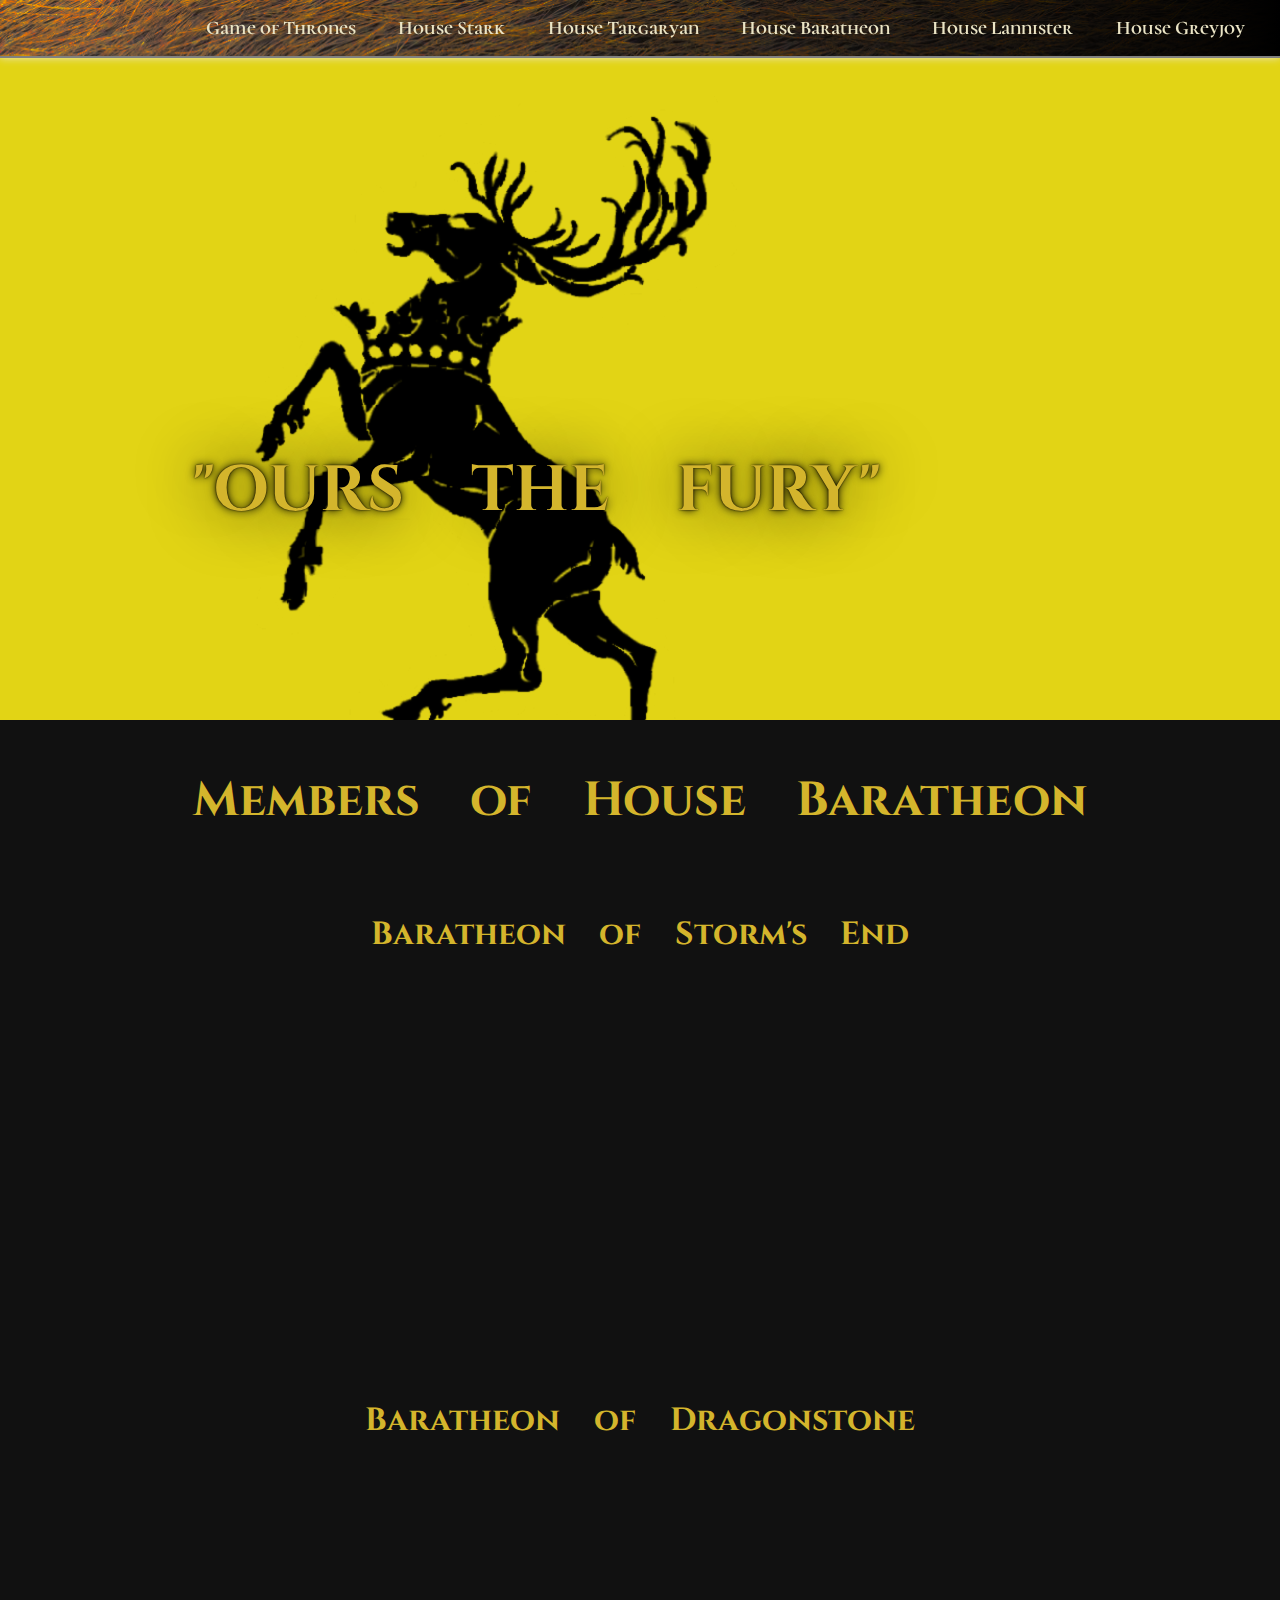
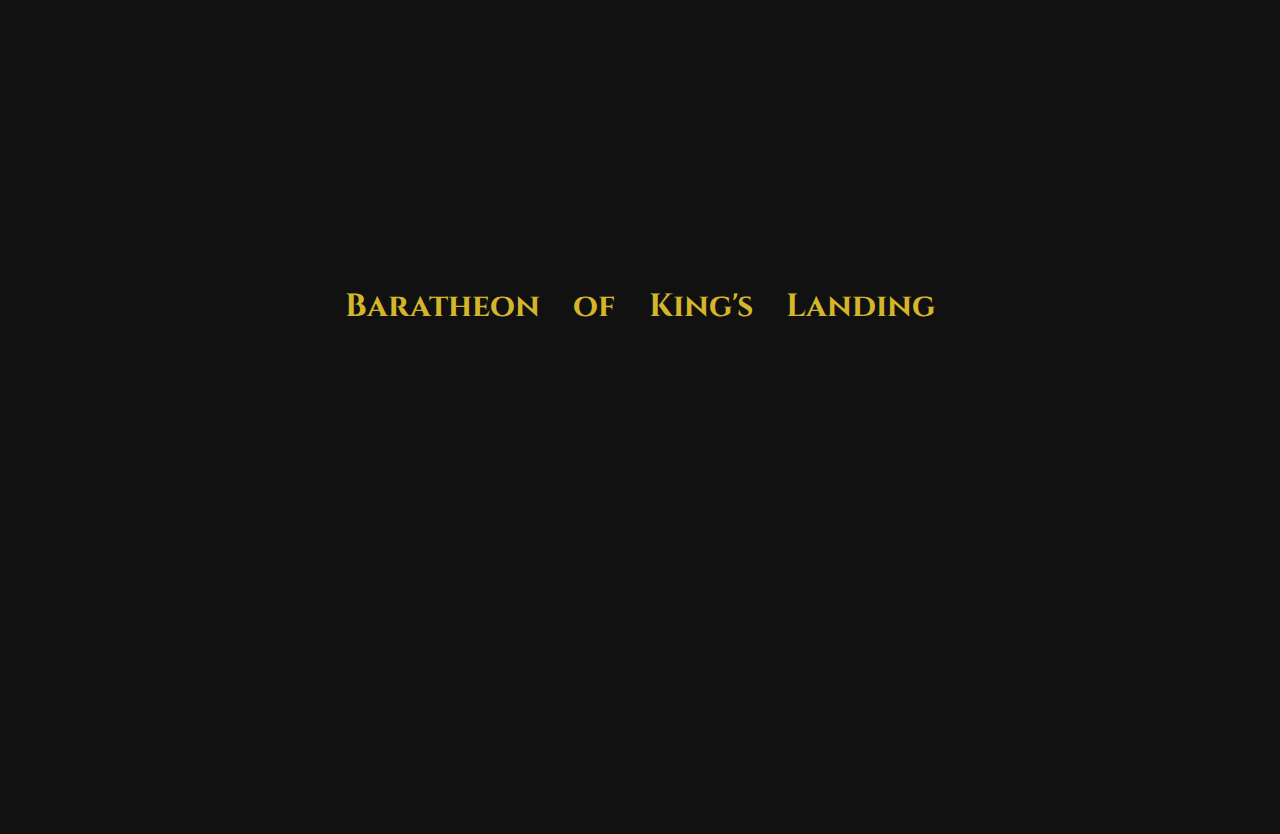
<file: Baratheon.html>
<!DOCTYPE html>
<html lang="en">

<head>
    <meta charset="UTF-8" />
    <meta name="viewport" content="width=device-width, initial-scale=1.0" />
    <meta http-equiv="X-UA-Compatible" content="ie=edge" />
    <link rel="stylesheet" href="css/baratheon style/baratheonstyle.css" />
    <link href="https://unpkg.com/aos@2.3.1/dist/aos.css" rel="stylesheet" />
    <link rel="stylesheet" href="css/main.css" />
    <link rel="shortcut icon" href="images/throne_favicon.png" type="image/x-icon" />

    <title>Game of Thrones - Baratheon</title>
</head>

<body>
    <!-- Aos animation script -->
    <script src="https://unpkg.com/aos@2.3.1/dist/aos.js"></script>
    <script src="aos.js"></script>
    <header class="headerBaratheon base-header">
        <nav>
            <ul>
                <li><a href="index.html">Game of Thrones</a></li>
                <li><a href="Stark.html">House Stark</a></li>
                <li><a href="Targaryan.html">House Targaryan</a></li>
                <li><a href="Baratheon.html">House Baratheon</a></li>
                <li><a href="Lannister.html">House Lannister</a></li>
                <li><a href="Greyjoy.html"> House Greyjoy</a></li>
            </ul>
        </nav>
        <!-- <embed name="Baratheon" src="/music/game_of_thrones_house_baratheon_theme_mp3_1997.mp3" loop="true" hidden="true" autostart="true">    -->
    </header>
    <main class="baratheon">
        <h1 class="h1baratheon">"OURS THE FURY"</h1>
    </main>
    <section class="baratheonfamily">
        <h2 class="h2baratheon">Members of House Baratheon</h2>
        <!-- /// Family Cards /// -->
        <h3 class="h3baratheon">Baratheon of Storm's End</h3>
        <!-- first row -->
        <div class="tree">
            <!-- Robert Baratheon -->
            <div class="card" data-aos="fade-up">
                <div class="cardcontainer">
                    <img src="images/people/baratheon/RenlyBaratheonSeason2Promo1.jpg" alt="Renly-Baratheon.jpg"
                        class="cardimg deadcard" />
                    <h4 class="h4card">Renly Baratheon</h4>
                </div>
            </div>

            <!-- Gendry Baratheon-->
            <div class="card" data-aos="fade-up">
                <div class="cardcontainer">
                    <img src="images/people/baratheon/S8_Gendry_Profil.jpg" alt="Gendry-Baratheon.jpg"
                        class="cardimg" />
                    <h4 class="h4card">Gendry Baratheon</h4>
                </div>
            </div>
        </div>
        <!-- second row -->
        <h3 class="h3baratheon">Baratheon of Dragonstone</h3>
        <div class="tree">
            <!-- Card Stannis -->
            <div class="card" data-aos="fade-up">
                <div class="cardcontainer">
                    <img src="images/people/baratheon/220px-Stannis_Baratheon-Stephen_Dillane.jpg"
                        alt="Stannis-Baratheon.jpg" class="cardimg deadcard" />
                    <h4 class="h4card">Stannis Baratheon</h4>
                </div>
            </div>

            <!-- Card Stannis wife -->
            <div class="card" data-aos="fade-up">
                <div class="cardcontainer">
                    <img src="images/people/baratheon/SelyseS05E05.png" alt="Selyse-Baratheon.jpg"
                        class="cardimg deadcard" />
                    <h4 class="h4card">Selyse Baratheon</h4>
                </div>
            </div>

            <!-- Card Sherin -->
            <div class="card" data-aos="fade-up">
                <div class="cardcontainer">
                    <img src="images/people/baratheon/ProfilSharin1.jpg" alt="Viserionjpg" class="cardimg deadcard" />
                    <h4 class="h4card">Sherin Baratheon</h4>
                </div>
            </div>
        </div>

        <!-- third row -->
        <h3 class="h3baratheon">Baratheon of King's Landing</h3>
        <div class="tree">
            <!-- Card Robert -->
            <div class="card" data-aos="fade-up">
                <div class="cardcontainer">
                    <img src="images/people/baratheon/220px-Robert_Baratheon-Mark_Addy.jpg" alt="Robert-Baratheon.jpg"
                        class="cardimg deadcard" />
                    <h4 class="h4card">Robert Baratheon</h4>
                </div>
            </div>

            <!-- Card Joffrey -->
            <div class="card" data-aos="fade-up">
                <div class="cardcontainer">
                    <img src="images/people/baratheon/220px-Joffrey_Baratheon-Jack_Gleeson.jpg"
                        alt="Joffrey-Baratheon.jpg" class="cardimg deadcard" />
                    <h4 class="h4card">Joffrey Baratheon</h4>
                </div>
            </div>

            <!-- Card Tommen -->
            <div class="card" data-aos="fade-up">
                <div class="cardcontainer">
                    <img src="images/people/baratheon/220px-Tommen_Baratheon-Dean-Charles_Chapman.jpg"
                        alt="Tommen-Baratheon.jpg" class="cardimg deadcard" />
                    <h4 class="h4card">Tommen Baratheon</h4>
                </div>
            </div>

            <!-- Card Myrcella -->
            <div class="card" data-aos="fade-up">
                <div class="cardcontainer">
                    <img src="images/people/baratheon/ProfilMyrcella2.jpg" alt="Myrcella-Baratheon.jpg"
                        class="cardimg deadcard" />
                    <h4 class="h4card">Myrcella Baratheon</h4>
                </div>
            </div>
        </div>
    </section>
</body>
<audio controls autoplay loop hidden>
    <source src="/music/game_of_thrones_house_baratheon_theme_mp3_1997.mp3">
</audio>
</html>
</file>
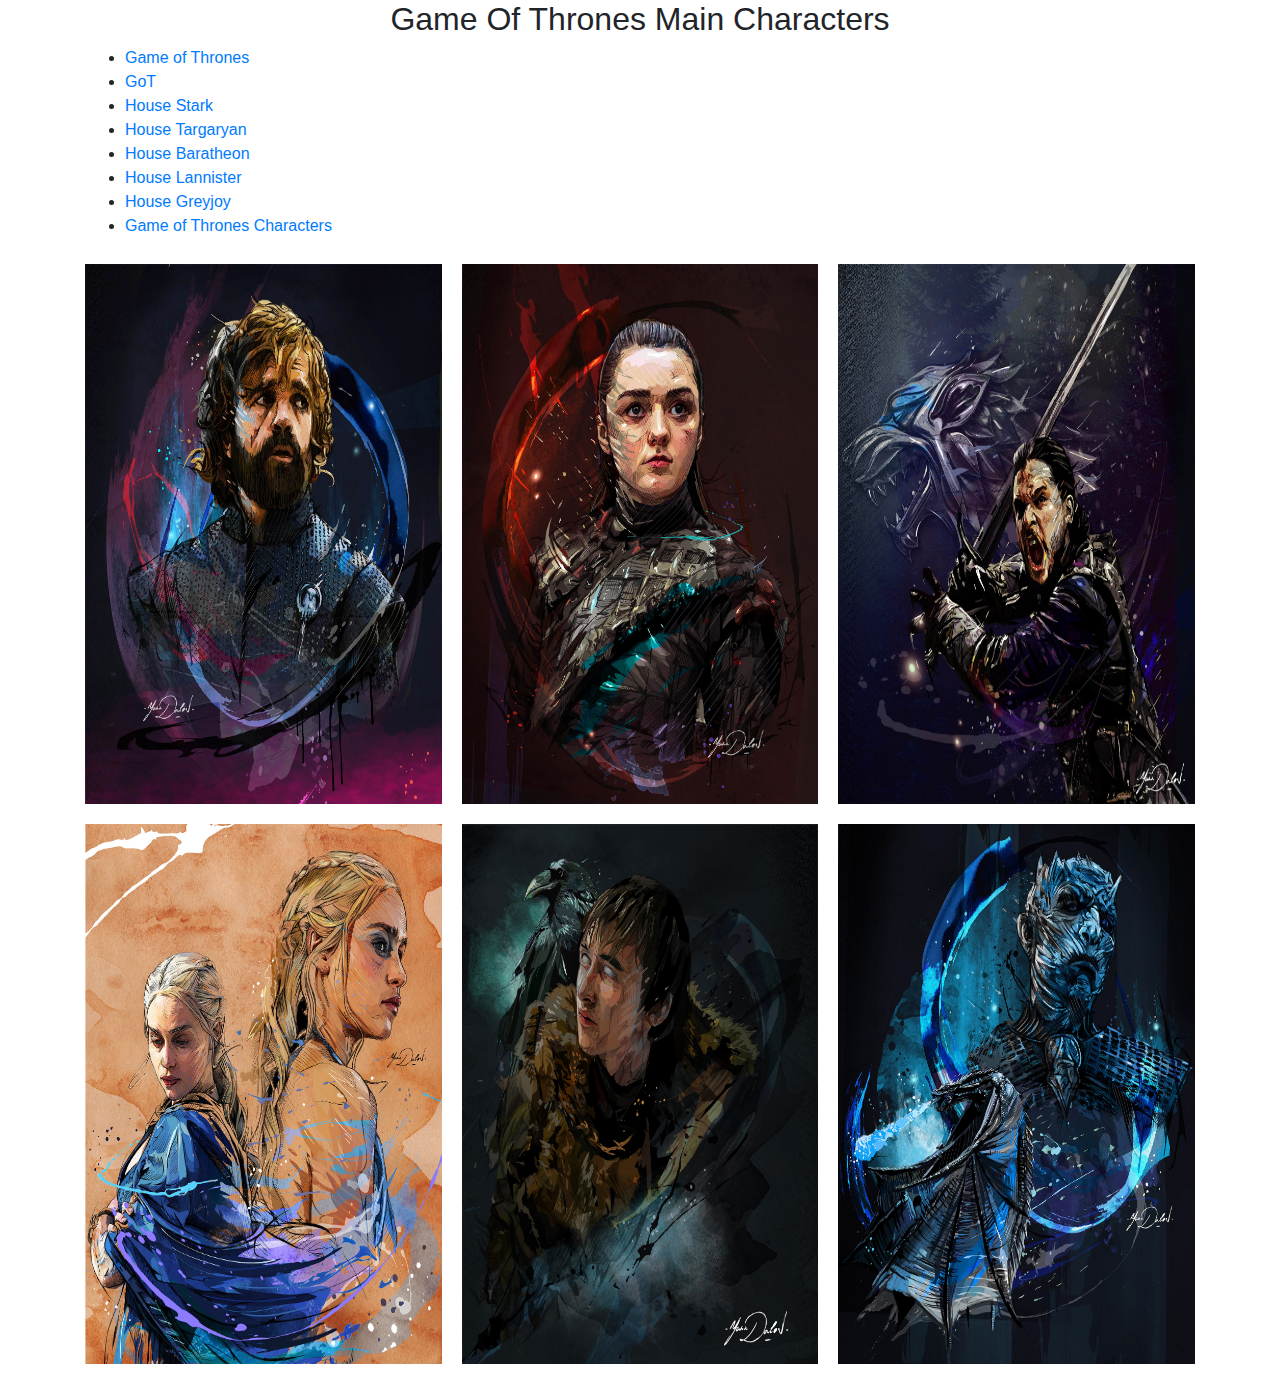
<file: characters.html>
<!DOCTYPE html>
<html>
  <head>
    <meta
      name="viewport"
      content="width=device-width, initial-scale=1, shrink-to-fit=no"
    />
    <title>GOT Characters</title>
    <meta http-equiv="Content-Type" content="text/html; charset=UTF-8" />
    <link
      rel="shortcut icon"
      href="images/throne_favicon.png"
      type="image/x-icon"
    />
    <link
      rel="stylesheet"
      href="https://maxcdn.bootstrapcdn.com/bootstrap/4.0.0/css/bootstrap.min.css"
      integrity="sha384-Gn5384xqQ1aoWXA+058RXPxPg6fy4IWvTNh0E263XmFcJlSAwiGgFAW/dAiS6JXm"
      crossorigin="anonymous"
    />
    <link rel="stylesheet" type="text/css" href="css/character style/character.css" />
    <link rel="stylesheet" href="css/character style/direction-reveal.css" />
  </head>
  <body>
    <div class="container demo">
      <h2 style="text-align: center;">Game Of Thrones Main Characters</h2>
      <nav>
        <ul>
          <li><a href="index.html">Game of Thrones</a></li>
          <li><a href="GoT/main.html">GoT</a></li>
          <li><a href="Stark.html">House Stark</a></li>
          <li><a href="Targaryan.html">House Targaryan</a></li>
          <li><a href="Baratheon.html">House Baratheon</a></li>
          <li><a href="Lannister.html">House Lannister</a></li>
          <li><a href="Greyjoy.html"> House Greyjoy</a></li>
          <li><a href="characters.html">Game of Thrones Characters</a></li>
        </ul>
      </nav>

      <div
        class="direction-reveal direction-reveal--3-grid-flexbox direction-reveal--demo-swing"
      >
        <a href="#" class="direction-reveal__card">
          <img
            src="images/people/lannister/character-1.jpg"
            alt="Image"
            class="img-fluid img-correction"
          />

          <div class="direction-reveal__overlay direction-reveal__anim--in">
            <h3 class="direction-reveal__title">Tyrion Lannister</h3>
            “Never forget what you are. The rest of the world will not. Wear it
            like armor, and it can never be used to hurt you.”
          </div>
        </a>

        <a href="#" class="direction-reveal__card">
          <img
            src="images/people/stark/character-2.jpg"
            alt="Image"
            class="img-fluid img-correction"
          />

          <div class="direction-reveal__overlay direction-reveal__anim--in">
            <h3 class="direction-reveal__title">Arya Stark</h3>
            “Nothing isn’t better or worse than anything. Nothing is just
            nothing.”
          </div>
        </a>

        <a href="#" class="direction-reveal__card">
          <img
            src="images/people/targaryan/character-3.jpg"
            alt="Image"
            class="img-fluid img-correction"
          />

          <div class="direction-reveal__overlay direction-reveal__anim--in">
            <h3 class="direction-reveal__title">Jon Snow</h3>
            "We look up at the same stars and see such different things."
          </div>
        </a>

        <a href="#" class="direction-reveal__card">
          <img
            src="images/people/targaryan/character-4.jpg"
            alt="Image"
            class="img-fluid img-correction"
          />

          <div class="direction-reveal__overlay direction-reveal__anim--in">
            <h3 class="direction-reveal__title">Daenerys Targaryen</h3>
            “I am no ordinary woman. My dreams come true.”
          </div>
        </a>

        <a href="#" class="direction-reveal__card">
          <img
            src="images/people/stark/character-5.jpg"
            alt="Image"
            class="img-fluid img-correction"
          />

          <div class="direction-reveal__overlay direction-reveal__anim--in">
            <h3 class="direction-reveal__title">Bran Stark</h3>
            “How do you know there is an afterwards?”
          </div>
        </a>

        <a href="#" class="direction-reveal__card">
          <img
            src="images/people/character-6.jpg"
            alt="Image"
            class="img-fluid img-correction"
          />

          <div class="direction-reveal__overlay direction-reveal__anim--in">
            <h3 class="direction-reveal__title">Night King</h3>
            <i>Doesn't usually speaks</i>
          </div>
        </a>
      </div>
    </div>
    <script src="css/js/bundle.js"></script>
  </body>
</html>
</file>
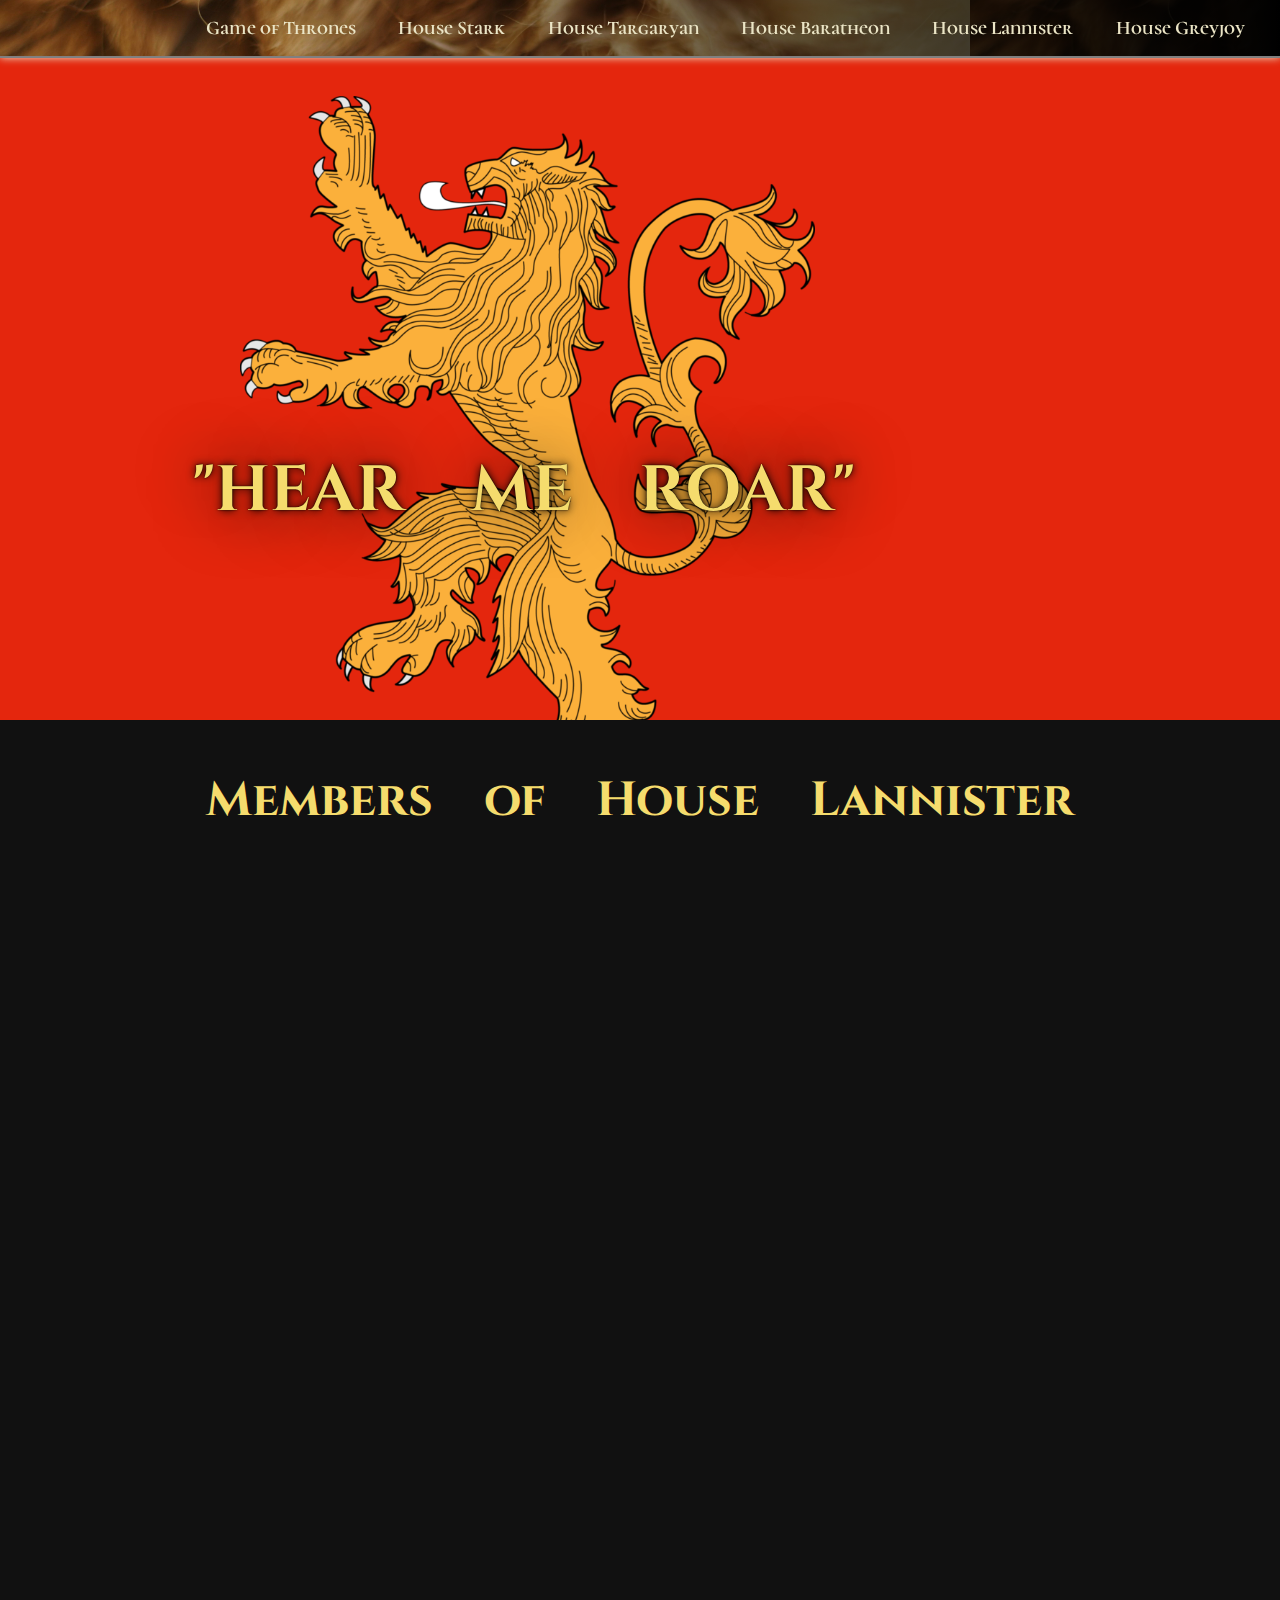
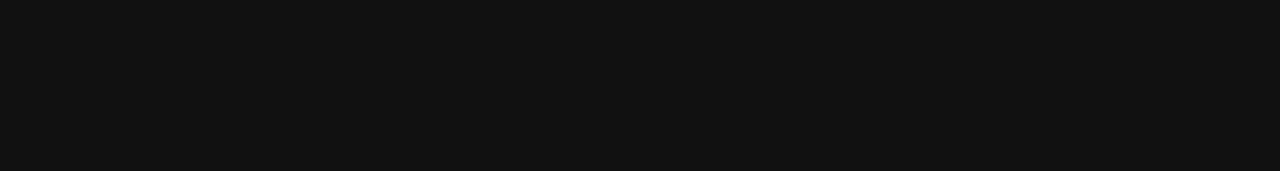
<file: Lannister.html>
<!DOCTYPE html>
<html lang="en">

<head>
    <meta charset="UTF-8" />
    <meta name="viewport" content="width=device-width, initial-scale=1.0" />
    <meta http-equiv="X-UA-Compatible" content="ie=edge" />
    <link rel="stylesheet" href="css/lannister style/lannisterstyle.css" />
    <link href="https://unpkg.com/aos@2.3.1/dist/aos.css" rel="stylesheet" />
    <link rel="stylesheet" href="css/main.css" />
    <link rel="shortcut icon" href="images/throne_favicon.png" type="image/x-icon" />

    <title>Game of Thrones - Lannister</title>
</head>

<body>
    <!-- Aos animation script -->
    <script src="https://unpkg.com/aos@2.3.1/dist/aos.js"></script>
    <script src="aos.js"></script>
    <header class="headerLannister base-header">
        <nav>
            <ul>
                <li><a href="index.html">Game of Thrones</a></li>
                <li><a href="Stark.html">House Stark</a></li>
                <li><a href="Targaryan.html">House Targaryan</a></li>
                <li><a href="Baratheon.html">House Baratheon</a></li>
                <li><a href="Lannister.html">House Lannister</a></li>
                <li><a href="Greyjoy.html"> House Greyjoy</a></li>
            </ul>
        </nav>
        <!-- <embed name="Lannister" src="/music/game_of_throns_the_rains_of_castamere_lannister_song_extended_mp3_1769.mp3" loop="true" hidden="true" autostart="true"> -->
    </header>
    <main class="lannister">
        <h1 class="h1lannister">"HEAR ME ROAR"</h1>
    </main>
    <section class="lannisterfamily">
        <h2 class="h2lannister">Members of House Lannister</h2>
        <!-- /// Family Cards /// -->
        <!-- first row -->
        <div class="tree">
            <!-- Tywin Lannister -->
            <div class="card" data-aos="fade-up">
                <div class="cardcontainer">
                    <img src="images/people/lannister/220px-Tywin_Lannister-Charles_Dance.jpg" alt="Tywin-Lannister.jpg"
                        class="cardimg deadcard" />
                    <h4 class="h4card">Tywin Lannister</h4>
                </div>
            </div>
        </div>
        <!-- second row -->
        <div class="tree">
            <!-- Card Cersei -->
            <div class="card" data-aos="fade-up">
                <div class="cardcontainer">
                    <img src="images/people/lannister/220px-Cersei_Lannister-Lena_Headey.jpg" alt="Cersei-Lannister.jpg"
                        class="cardimg deadcard" />
                    <h4 class="h4card">Cersei Lannister</h4>
                </div>
            </div>
            <!-- Card Jaime -->
            <div class="card" data-aos="fade-up">
                <div class="cardcontainer">
                    <img src="images/people/lannister/220px-Jaime_Lannister-Nikolaj_Coster-Waldau.jpg"
                        alt="Jaime-Lannister.jpg" class="cardimg deadcard" />
                    <h4 class="h4card">Jaime Lannister</h4>
                </div>
            </div>

            <!-- Card Tyrion -->
            <div class="card" data-aos="fade-up">
                <div class="cardcontainer">
                    <img src="images/people/lannister/Tyrion_S8_EP2INFOBOX.octet-stream.jpg" alt="Tyrion-Lannister.jpg"
                        class="cardimg" />
                    <h4 class="h4card">Tyrion Lannister</h4>
                </div>
            </div>
        </div>
    </section>
</body>
<audio controls autoplay loop hidden>
    <source src="/music/game_of_throns_the_rains_of_castamere_lannister_song_extended_mp3_1769.mp3">
</audio>

</html>
</file>
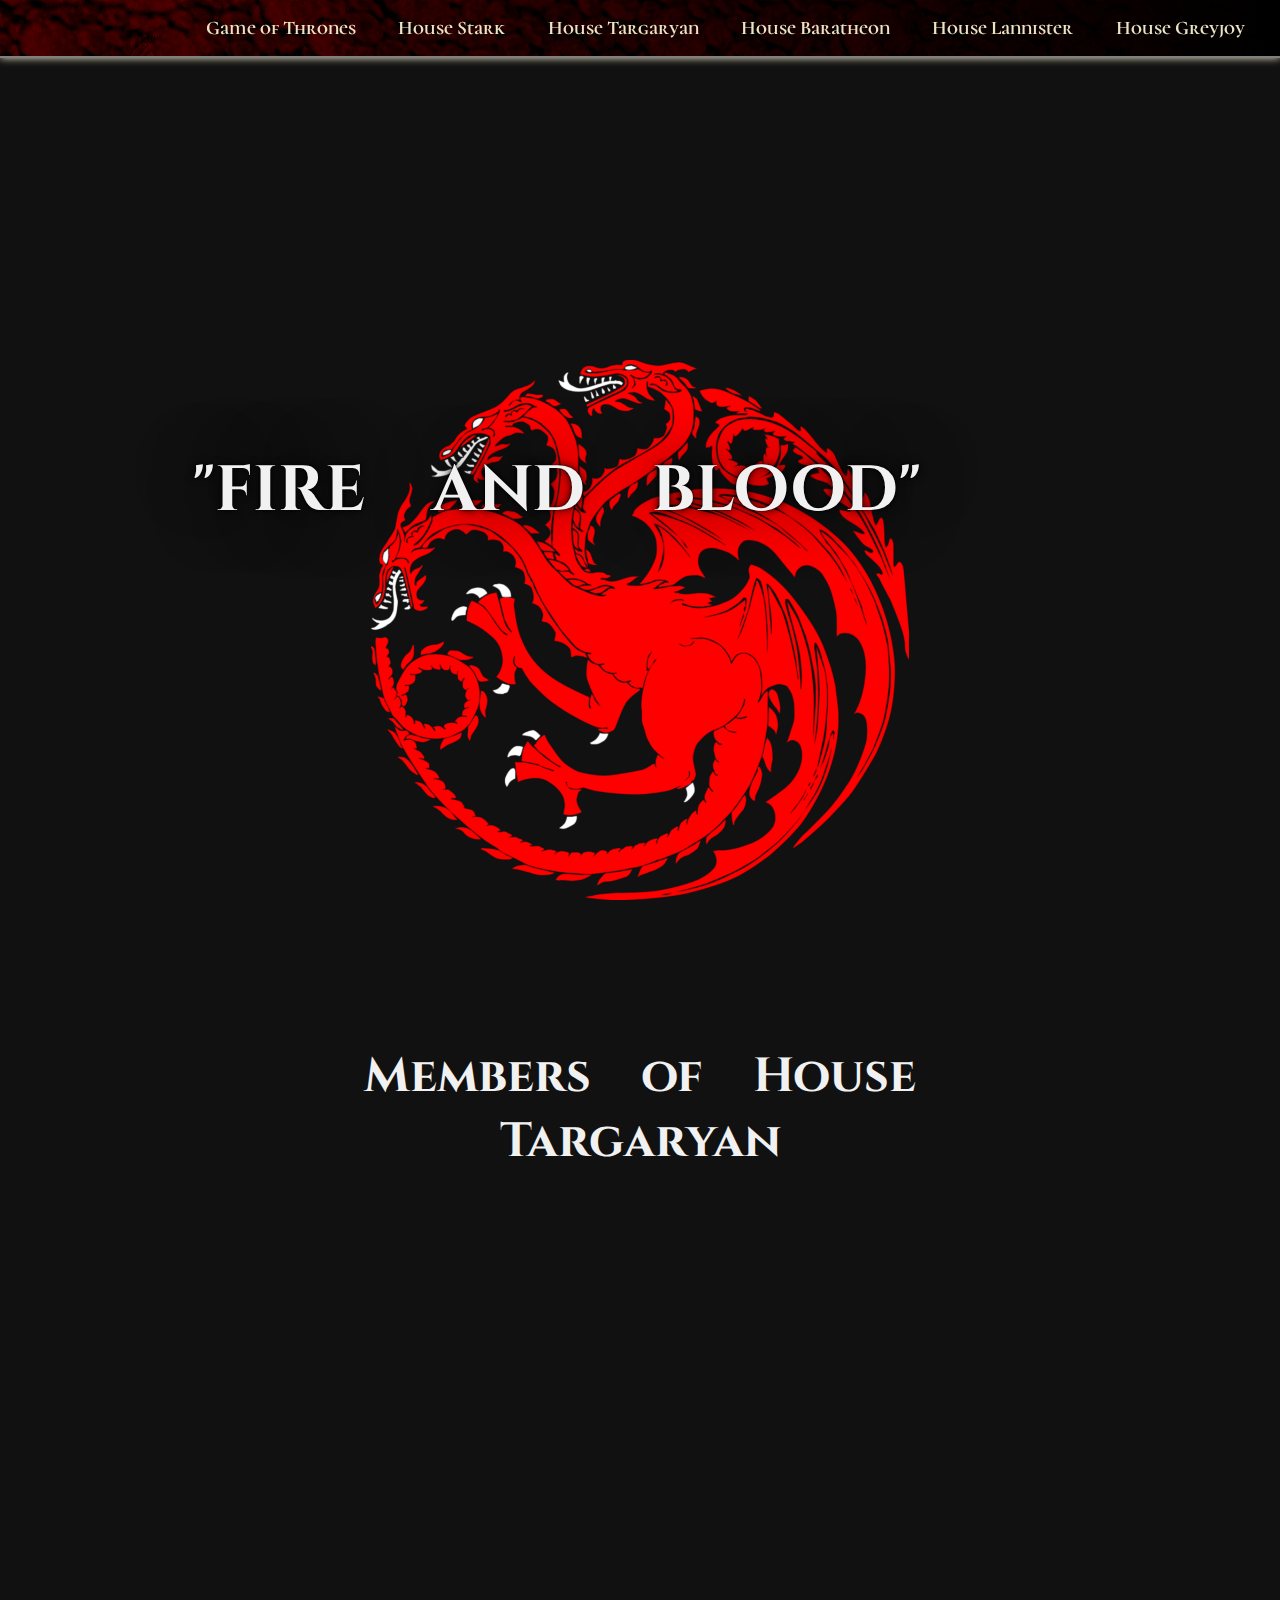
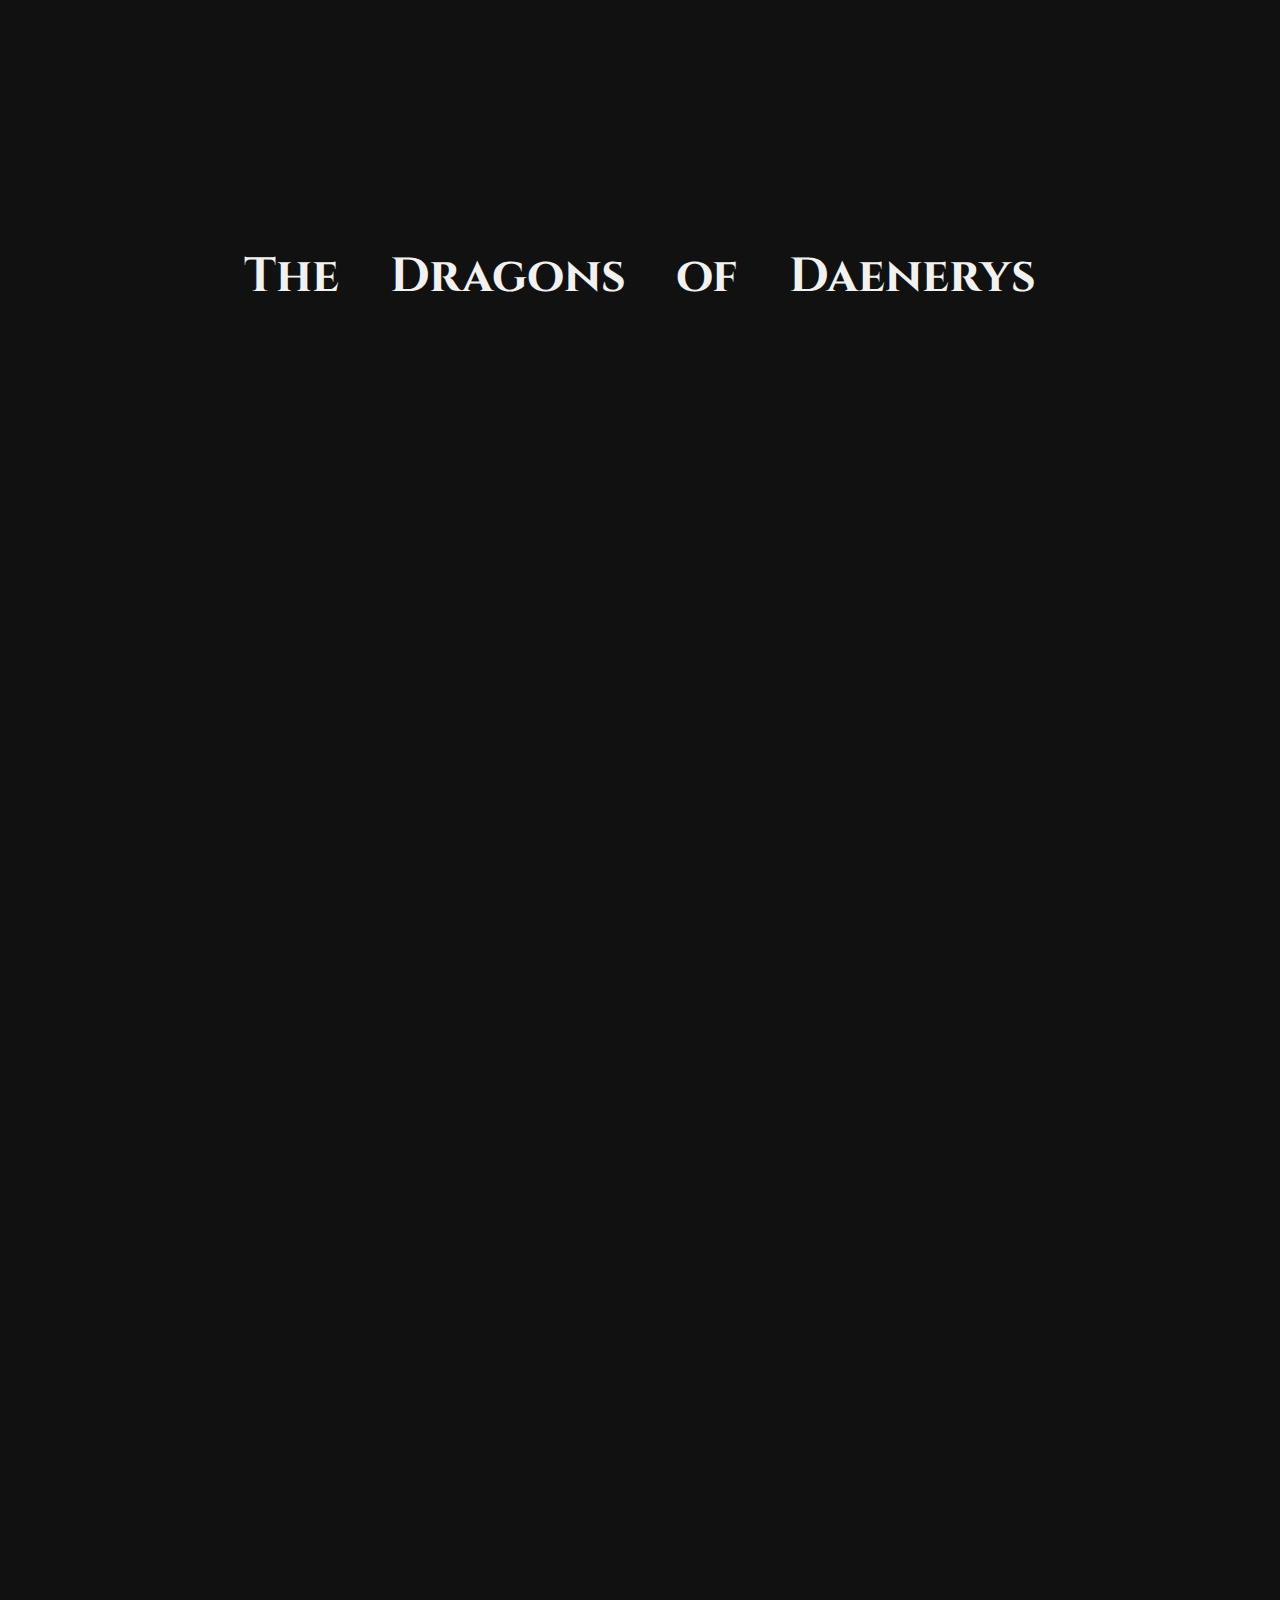
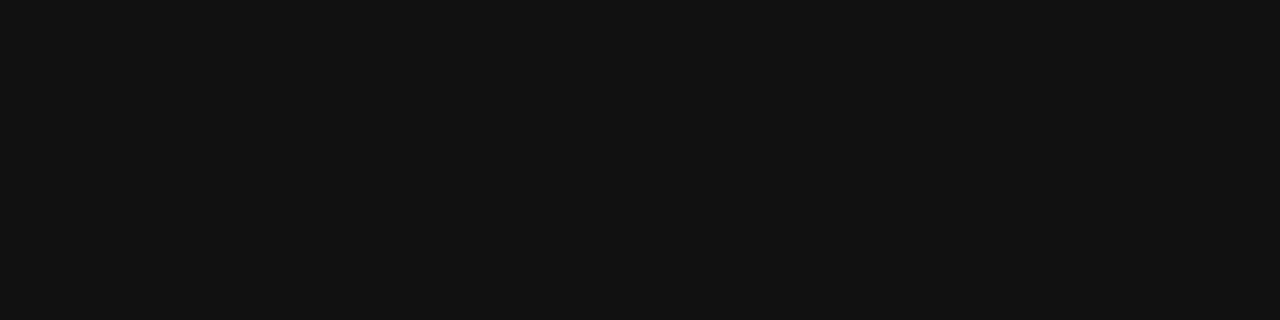
<file: Targaryan.html>
<!DOCTYPE html>
<html lang="en">
  <head>
    <meta charset="UTF-8" />
    <meta name="viewport" content="width=device-width, initial-scale=1.0" />
    <meta http-equiv="X-UA-Compatible" content="ie=edge" />
    <link rel="stylesheet" href="css/targaryan style/targaryanstyle.css" />
    <link href="https://unpkg.com/aos@2.3.1/dist/aos.css" rel="stylesheet" />
    <link rel="stylesheet" href="css/main.css" />
    <link
      rel="shortcut icon"
      href="images/throne_favicon.png"
      type="image/x-icon"
    />

    <title>Game of Thrones - Targaryan</title>
  </head>
  <body>
    <header class="headerTargaryan base-header">
      <nav>
        <ul>
          <li><a href="index.html">Game of Thrones</a></li>
          <li><a href="Stark.html">House Stark</a></li>
          <li><a href="Targaryan.html">House Targaryan</a></li>
          <li><a href="Baratheon.html">House Baratheon</a></li>
          <li><a href="Lannister.html">House Lannister</a></li>
          <li><a href="Greyjoy.html"> House Greyjoy</a></li>
        </ul>
      </nav>
      <!-- <embed name="Targaryen" src="/music/game_of_thrones_house_targaryen_theme_mp3_2096.mp3" loop="true" hidden="true" autostart="true"> -->
    </header>
    <main class="targaryan">
      <h1 class="h1targaryan">"FIRE AND BLOOD"</h1>
    </main>
    <section class="targaryanfamily">
      <h2 class="h2targaryan">Members of House Targaryan</h2>
      <!-- /// Family Cards /// -->

      <!-- first row -->
      <div class="tree">
        <!-- Viserys Targaryan -->
        <div class="card" data-aos="fade-up">
          <div class="cardcontainer">
            <img
              src="images/people/targaryan/220px-Viserys_Targaryen-Harry_Lloyd.jpg"
              alt="Viserys-Targaryan.jpg"
              class="cardimg deadcard"
            />
            <h4 class="h4card">Viserys Targaryan</h4>
          </div>
        </div>

        <!-- Daenerys Targaryan-->
        <div class="cards" data-aos="fade-up">
          <div class="cardcontainer">
            <img
              src="images/people/targaryan/S8_Daenerys_Profil.jpg"
              alt="Daenerys-Targaryan.jpg"
              class="cardimg deadcard"
            />
            <h4 class="h4card">Daenerys Targaryan</h4>
          </div>
        </div>

        <!-- Aegon Targaryan/Jon Snow-->
        <div class="card" data-aos="fade-up">
          <div class="cardcontainer">
            <img
              src="images/people/targaryan/JonSnowSeason8HB.jpg"
              alt="Aegon-Targaryen.jpg"
              class="cardimg"
            />
            <h4 class="h4card">
              <span title="Aegon Targaryen">Jon Snow(Aegon Targaryen)</span>
            </h4>
          </div>
        </div>
      </div>

      <!-- second row -->
      <h2 class="h2targaryan">The Dragons of Daenerys</h2>
      <div class="tree">
        <!-- Card Drogon -->
        <div class="card" data-aos="fade-up">
          <div class="cardcontainer">
            <img
              src="images/people/targaryan/drogon.jpg"
              alt="Drogon.jpg"
              class="cardimg"
            />
            <h4 class="h4card">Drogon</h4>
          </div>
        </div>

        <!-- Card Rhaegal -->
        <div class="card" data-aos="fade-up">
          <div class="cardcontainer">
            <img
              src="images/people/targaryan/rhaegal.jpeg"
              alt="Rhaegal.jpg"
              class="cardimg deadcard"
            />
            <h4 class="h4card">Rhaegal</h4>
          </div>
        </div>

        <!-- Card Viserion -->
        <div class="card" data-aos="fade-up">
          <div class="cardcontainer">
            <img
              src="images/people/targaryan/Viseron_dragon_finale.jpg"
              alt="Viserionjpg"
              class="cardimg deadcard"
            />
            <h4 class="h4card">Viserion</h4>
          </div>
        </div>
      </div>
    </section>
  </body>
  <audio controls autoplay loop hidden>
    <source src="/music/game_of_thrones_house_targaryen_theme_mp3_2096.mp3">
</audio>
  <!-- Aos animation script -->
  <script src="https://unpkg.com/aos@2.3.1/dist/aos.js"></script>
  <script src="aos.js"></script>
</html>
</file>
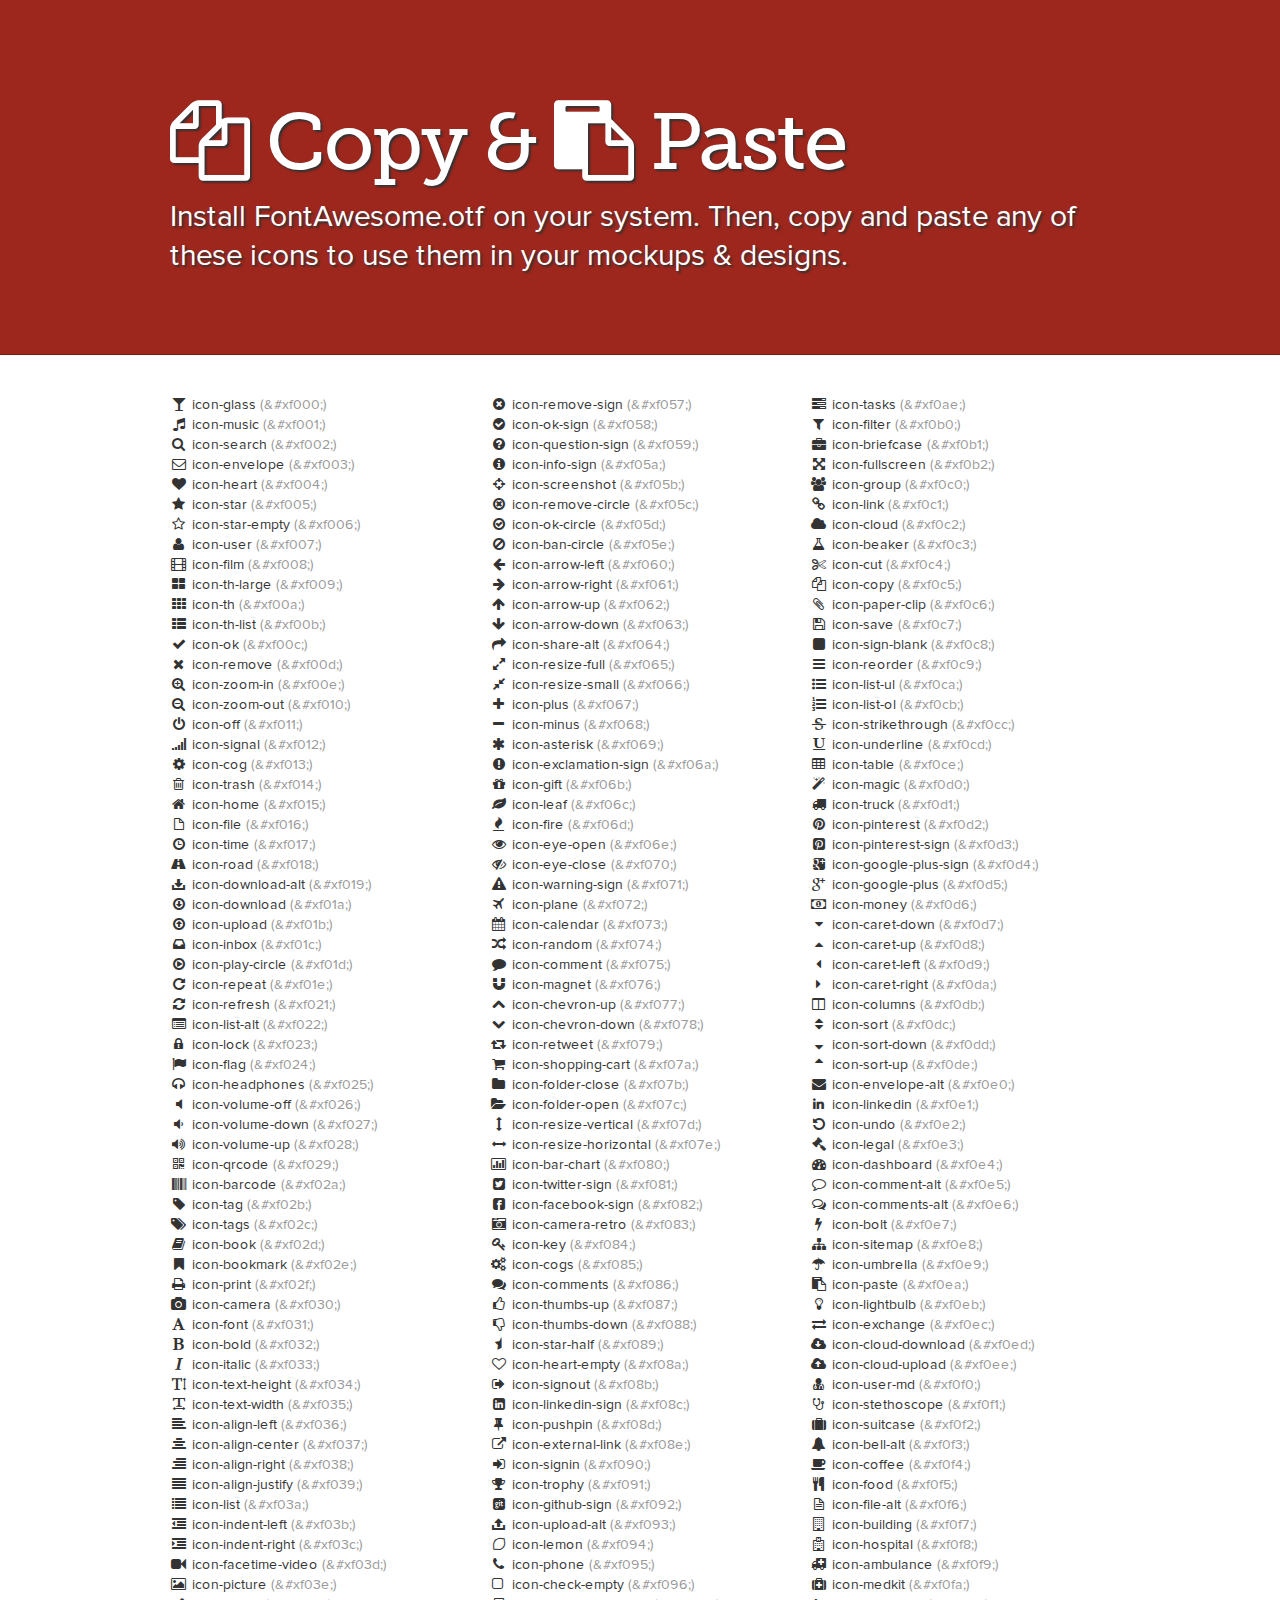
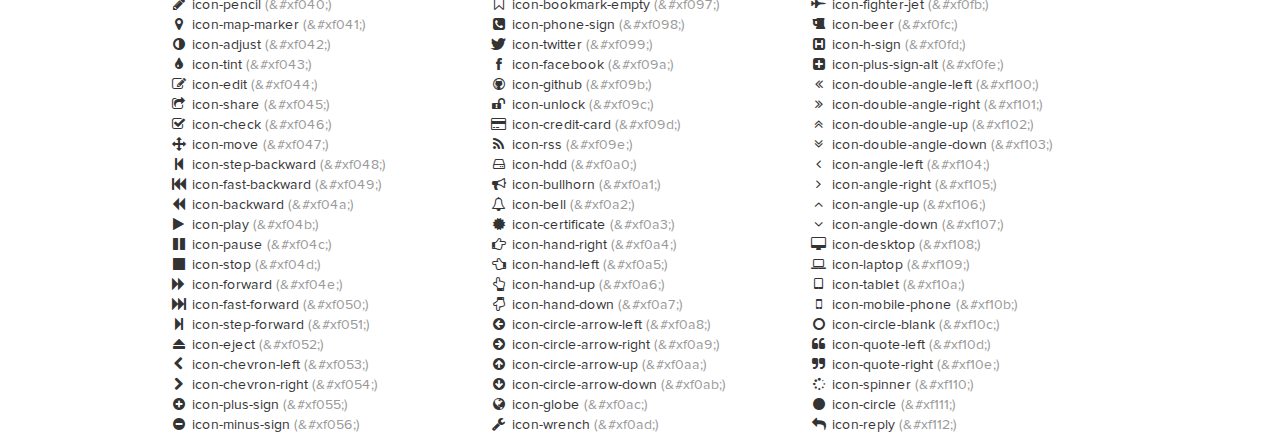
<file: GoT/assets/fonts/docs/design.html>
<!DOCTYPE html>
<!--[if lt IE 7 ]><html class="ie ie6" lang="en"> <![endif]-->
<!--[if IE 7 ]><html class="ie ie7" lang="en"> <![endif]-->
<!--[if IE 8 ]><html class="ie ie8" lang="en"> <![endif]-->
<!--[if (gte IE 9)|!(IE)]><!--><html lang="en"> <!--<![endif]-->
<head>
  <!-- Basic Page Needs
 ================================================== -->
  <meta charset="utf-8" />
  <title>Font Awesome Copy & Paste</title>
  <meta name="description" content="">
  <meta name="author" content="">
  <!--<meta name="viewport" content="width=device-width; initial-scale=1; maximum-scale=1">-->

  <!--[if lt IE 9]>
  <script src="http://html5shim.googlecode.com/svn/trunk/html5.js"></script>
  <![endif]-->

  <!-- CSS
 ================================================== -->

  <link rel="stylesheet" href="assets/css/site.css">
  <link rel="stylesheet" href="assets/css/prettify.css">
  <link rel="stylesheet" href="assets/css/font-awesome.min.css">
  <!--[if IE 7]>
  <link rel="stylesheet" href="assets/css/font-awesome-ie7.min.css">
  <![endif]-->
  <!-- Le fav and touch icons -->
  <link rel="shortcut icon" href="assets/ico/favicon.ico">

  <script type="text/javascript">
    var _gaq = _gaq || [];
    _gaq.push(['_setAccount', 'UA-30136587-1']);
    _gaq.push(['_trackPageview']);

    (function() {
      var ga = document.createElement('script'); ga.type = 'text/javascript'; ga.async = true;
      ga.src = ('https:' == document.location.protocol ? 'https://ssl' : 'http://www') + '.google-analytics.com/ga.js';
      var s = document.getElementsByTagName('script')[0]; s.parentNode.insertBefore(ga, s);
    })();
  </script>
</head>
<body>

<div class="jumbotron">
  <div class="container">

    <h1><i class="icon-copy"></i> Copy & <i class="icon-paste"></i> Paste</h1>
    <p>
      Install FontAwesome.otf on your system.
      Then, copy and paste any of these icons to use them in your mockups & designs.
    </p>

  </div>
</div>


<div class="container">
  <section>
    <div class="row">
      <div class="span4">
        <ul class="unstyled">
          <li><i class="icon-">&#xf000;</i> icon-glass <span class="muted">(&amp;#xf000;)</span></li>
          <li><i class="icon-">&#xf001;</i> icon-music <span class="muted">(&amp;#xf001;)</span></li>
          <li><i class="icon-">&#xf002;</i> icon-search <span class="muted">(&amp;#xf002;)</span></li>
          <li><i class="icon-">&#xf003;</i> icon-envelope <span class="muted">(&amp;#xf003;)</span></li>
          <li><i class="icon-">&#xf004;</i> icon-heart <span class="muted">(&amp;#xf004;)</span></li>
          <li><i class="icon-">&#xf005;</i> icon-star <span class="muted">(&amp;#xf005;)</span></li>
          <li><i class="icon-">&#xf006;</i> icon-star-empty <span class="muted">(&amp;#xf006;)</span></li>
          <li><i class="icon-">&#xf007;</i> icon-user <span class="muted">(&amp;#xf007;)</span></li>
          <li><i class="icon-">&#xf008;</i> icon-film <span class="muted">(&amp;#xf008;)</span></li>
          <li><i class="icon-">&#xf009;</i> icon-th-large <span class="muted">(&amp;#xf009;)</span></li>
          <li><i class="icon-">&#xf00a;</i> icon-th <span class="muted">(&amp;#xf00a;)</span></li>
          <li><i class="icon-">&#xf00b;</i> icon-th-list <span class="muted">(&amp;#xf00b;)</span></li>
          <li><i class="icon-">&#xf00c;</i> icon-ok <span class="muted">(&amp;#xf00c;)</span></li>
          <li><i class="icon-">&#xf00d;</i> icon-remove <span class="muted">(&amp;#xf00d;)</span></li>
          <li><i class="icon-">&#xf00e;</i> icon-zoom-in <span class="muted">(&amp;#xf00e;)</span></li>
          <li><i class="icon-">&#xf010;</i> icon-zoom-out <span class="muted">(&amp;#xf010;)</span></li>
          <li><i class="icon-">&#xf011;</i> icon-off <span class="muted">(&amp;#xf011;)</span></li>
          <li><i class="icon-">&#xf012;</i> icon-signal <span class="muted">(&amp;#xf012;)</span></li>
          <li><i class="icon-">&#xf013;</i> icon-cog <span class="muted">(&amp;#xf013;)</span></li>
          <li><i class="icon-">&#xf014;</i> icon-trash <span class="muted">(&amp;#xf014;)</span></li>
          <li><i class="icon-">&#xf015;</i> icon-home <span class="muted">(&amp;#xf015;)</span></li>
          <li><i class="icon-">&#xf016;</i> icon-file <span class="muted">(&amp;#xf016;)</span></li>
          <li><i class="icon-">&#xf017;</i> icon-time <span class="muted">(&amp;#xf017;)</span></li>
          <li><i class="icon-">&#xf018;</i> icon-road <span class="muted">(&amp;#xf018;)</span></li>
          <li><i class="icon-">&#xf019;</i> icon-download-alt <span class="muted">(&amp;#xf019;)</span></li>
          <li><i class="icon-">&#xf01a;</i> icon-download <span class="muted">(&amp;#xf01a;)</span></li>
          <li><i class="icon-">&#xf01b;</i> icon-upload <span class="muted">(&amp;#xf01b;)</span></li>
          <li><i class="icon-">&#xf01c;</i> icon-inbox <span class="muted">(&amp;#xf01c;)</span></li>
          <li><i class="icon-">&#xf01d;</i> icon-play-circle <span class="muted">(&amp;#xf01d;)</span></li>
          <li><i class="icon-">&#xf01e;</i> icon-repeat <span class="muted">(&amp;#xf01e;)</span></li>
          <li><i class="icon-">&#xf021;</i> icon-refresh <span class="muted">(&amp;#xf021;)</span></li>
          <li><i class="icon-">&#xf022;</i> icon-list-alt <span class="muted">(&amp;#xf022;)</span></li>
          <li><i class="icon-">&#xf023;</i> icon-lock <span class="muted">(&amp;#xf023;)</span></li>
          <li><i class="icon-">&#xf024;</i> icon-flag <span class="muted">(&amp;#xf024;)</span></li>
          <li><i class="icon-">&#xf025;</i> icon-headphones <span class="muted">(&amp;#xf025;)</span></li>
          <li><i class="icon-">&#xf026;</i> icon-volume-off <span class="muted">(&amp;#xf026;)</span></li>
          <li><i class="icon-">&#xf027;</i> icon-volume-down <span class="muted">(&amp;#xf027;)</span></li>
          <li><i class="icon-">&#xf028;</i> icon-volume-up <span class="muted">(&amp;#xf028;)</span></li>
          <li><i class="icon-">&#xf029;</i> icon-qrcode <span class="muted">(&amp;#xf029;)</span></li>
          <li><i class="icon-">&#xf02a;</i> icon-barcode <span class="muted">(&amp;#xf02a;)</span></li>
          <li><i class="icon-">&#xf02b;</i> icon-tag <span class="muted">(&amp;#xf02b;)</span></li>
          <li><i class="icon-">&#xf02c;</i> icon-tags <span class="muted">(&amp;#xf02c;)</span></li>
          <li><i class="icon-">&#xf02d;</i> icon-book <span class="muted">(&amp;#xf02d;)</span></li>
          <li><i class="icon-">&#xf02e;</i> icon-bookmark <span class="muted">(&amp;#xf02e;)</span></li>
          <li><i class="icon-">&#xf02f;</i> icon-print <span class="muted">(&amp;#xf02f;)</span></li>
          <li><i class="icon-">&#xf030;</i> icon-camera <span class="muted">(&amp;#xf030;)</span></li>
          <li><i class="icon-">&#xf031;</i> icon-font <span class="muted">(&amp;#xf031;)</span></li>
          <li><i class="icon-">&#xf032;</i> icon-bold <span class="muted">(&amp;#xf032;)</span></li>
          <li><i class="icon-">&#xf033;</i> icon-italic <span class="muted">(&amp;#xf033;)</span></li>
          <li><i class="icon-">&#xf034;</i> icon-text-height <span class="muted">(&amp;#xf034;)</span></li>
          <li><i class="icon-">&#xf035;</i> icon-text-width <span class="muted">(&amp;#xf035;)</span></li>
          <li><i class="icon-">&#xf036;</i> icon-align-left <span class="muted">(&amp;#xf036;)</span></li>
          <li><i class="icon-">&#xf037;</i> icon-align-center <span class="muted">(&amp;#xf037;)</span></li>
          <li><i class="icon-">&#xf038;</i> icon-align-right <span class="muted">(&amp;#xf038;)</span></li>
          <li><i class="icon-">&#xf039;</i> icon-align-justify <span class="muted">(&amp;#xf039;)</span></li>
          <li><i class="icon-">&#xf03a;</i> icon-list <span class="muted">(&amp;#xf03a;)</span></li>
          <li><i class="icon-">&#xf03b;</i> icon-indent-left <span class="muted">(&amp;#xf03b;)</span></li>
          <li><i class="icon-">&#xf03c;</i> icon-indent-right <span class="muted">(&amp;#xf03c;)</span></li>
          <li><i class="icon-">&#xf03d;</i> icon-facetime-video <span class="muted">(&amp;#xf03d;)</span></li>
          <li><i class="icon-">&#xf03e;</i> icon-picture <span class="muted">(&amp;#xf03e;)</span></li>
          <li><i class="icon-">&#xf040;</i> icon-pencil <span class="muted">(&amp;#xf040;)</span></li>
          <li><i class="icon-">&#xf041;</i> icon-map-marker <span class="muted">(&amp;#xf041;)</span></li>
          <li><i class="icon-">&#xf042;</i> icon-adjust <span class="muted">(&amp;#xf042;)</span></li>
          <li><i class="icon-">&#xf043;</i> icon-tint <span class="muted">(&amp;#xf043;)</span></li>
          <li><i class="icon-">&#xf044;</i> icon-edit <span class="muted">(&amp;#xf044;)</span></li>
          <li><i class="icon-">&#xf045;</i> icon-share <span class="muted">(&amp;#xf045;)</span></li>
          <li><i class="icon-">&#xf046;</i> icon-check <span class="muted">(&amp;#xf046;)</span></li>
          <li><i class="icon-">&#xf047;</i> icon-move <span class="muted">(&amp;#xf047;)</span></li>
          <li><i class="icon-">&#xf048;</i> icon-step-backward <span class="muted">(&amp;#xf048;)</span></li>
          <li><i class="icon-">&#xf049;</i> icon-fast-backward <span class="muted">(&amp;#xf049;)</span></li>
          <li><i class="icon-">&#xf04a;</i> icon-backward <span class="muted">(&amp;#xf04a;)</span></li>
          <li><i class="icon-">&#xf04b;</i> icon-play <span class="muted">(&amp;#xf04b;)</span></li>
          <li><i class="icon-">&#xf04c;</i> icon-pause <span class="muted">(&amp;#xf04c;)</span></li>
          <li><i class="icon-">&#xf04d;</i> icon-stop <span class="muted">(&amp;#xf04d;)</span></li>
          <li><i class="icon-">&#xf04e;</i> icon-forward <span class="muted">(&amp;#xf04e;)</span></li>
          <li><i class="icon-">&#xf050;</i> icon-fast-forward <span class="muted">(&amp;#xf050;)</span></li>
          <li><i class="icon-">&#xf051;</i> icon-step-forward <span class="muted">(&amp;#xf051;)</span></li>
          <li><i class="icon-">&#xf052;</i> icon-eject <span class="muted">(&amp;#xf052;)</span></li>
          <li><i class="icon-">&#xf053;</i> icon-chevron-left <span class="muted">(&amp;#xf053;)</span></li>
          <li><i class="icon-">&#xf054;</i> icon-chevron-right <span class="muted">(&amp;#xf054;)</span></li>
          <li><i class="icon-">&#xf055;</i> icon-plus-sign <span class="muted">(&amp;#xf055;)</span></li>
          <li><i class="icon-">&#xf056;</i> icon-minus-sign <span class="muted">(&amp;#xf056;)</span></li>
        </ul>
      </div>
      <div class="span4">
        <ul class="unstyled">
          <li><i class="icon-">&#xf057;</i> icon-remove-sign <span class="muted">(&amp;#xf057;)</span></li>
          <li><i class="icon-">&#xf058;</i> icon-ok-sign <span class="muted">(&amp;#xf058;)</span></li>
          <li><i class="icon-">&#xf059;</i> icon-question-sign <span class="muted">(&amp;#xf059;)</span></li>
          <li><i class="icon-">&#xf05a;</i> icon-info-sign <span class="muted">(&amp;#xf05a;)</span></li>
          <li><i class="icon-">&#xf05b;</i> icon-screenshot <span class="muted">(&amp;#xf05b;)</span></li>
          <li><i class="icon-">&#xf05c;</i> icon-remove-circle <span class="muted">(&amp;#xf05c;)</span></li>
          <li><i class="icon-">&#xf05d;</i> icon-ok-circle <span class="muted">(&amp;#xf05d;)</span></li>
          <li><i class="icon-">&#xf05e;</i> icon-ban-circle <span class="muted">(&amp;#xf05e;)</span></li>
          <li><i class="icon-">&#xf060;</i> icon-arrow-left <span class="muted">(&amp;#xf060;)</span></li>
          <li><i class="icon-">&#xf061;</i> icon-arrow-right <span class="muted">(&amp;#xf061;)</span></li>
          <li><i class="icon-">&#xf062;</i> icon-arrow-up <span class="muted">(&amp;#xf062;)</span></li>
          <li><i class="icon-">&#xf063;</i> icon-arrow-down <span class="muted">(&amp;#xf063;)</span></li>
          <li><i class="icon-">&#xf064;</i> icon-share-alt <span class="muted">(&amp;#xf064;)</span></li>
          <li><i class="icon-">&#xf065;</i> icon-resize-full <span class="muted">(&amp;#xf065;)</span></li>
          <li><i class="icon-">&#xf066;</i> icon-resize-small <span class="muted">(&amp;#xf066;)</span></li>
          <li><i class="icon-">&#xf067;</i> icon-plus <span class="muted">(&amp;#xf067;)</span></li>
          <li><i class="icon-">&#xf068;</i> icon-minus <span class="muted">(&amp;#xf068;)</span></li>
          <li><i class="icon-">&#xf069;</i> icon-asterisk <span class="muted">(&amp;#xf069;)</span></li>
          <li><i class="icon-">&#xf06a;</i> icon-exclamation-sign <span class="muted">(&amp;#xf06a;)</span></li>
          <li><i class="icon-">&#xf06b;</i> icon-gift <span class="muted">(&amp;#xf06b;)</span></li>
          <li><i class="icon-">&#xf06c;</i> icon-leaf <span class="muted">(&amp;#xf06c;)</span></li>
          <li><i class="icon-">&#xf06d;</i> icon-fire <span class="muted">(&amp;#xf06d;)</span></li>
          <li><i class="icon-">&#xf06e;</i> icon-eye-open <span class="muted">(&amp;#xf06e;)</span></li>
          <li><i class="icon-">&#xf070;</i> icon-eye-close <span class="muted">(&amp;#xf070;)</span></li>
          <li><i class="icon-">&#xf071;</i> icon-warning-sign <span class="muted">(&amp;#xf071;)</span></li>
          <li><i class="icon-">&#xf072;</i> icon-plane <span class="muted">(&amp;#xf072;)</span></li>
          <li><i class="icon-">&#xf073;</i> icon-calendar <span class="muted">(&amp;#xf073;)</span></li>
          <li><i class="icon-">&#xf074;</i> icon-random <span class="muted">(&amp;#xf074;)</span></li>
          <li><i class="icon-">&#xf075;</i> icon-comment <span class="muted">(&amp;#xf075;)</span></li>
          <li><i class="icon-">&#xf076;</i> icon-magnet <span class="muted">(&amp;#xf076;)</span></li>
          <li><i class="icon-">&#xf077;</i> icon-chevron-up <span class="muted">(&amp;#xf077;)</span></li>
          <li><i class="icon-">&#xf078;</i> icon-chevron-down <span class="muted">(&amp;#xf078;)</span></li>
          <li><i class="icon-">&#xf079;</i> icon-retweet <span class="muted">(&amp;#xf079;)</span></li>
          <li><i class="icon-">&#xf07a;</i> icon-shopping-cart <span class="muted">(&amp;#xf07a;)</span></li>
          <li><i class="icon-">&#xf07b;</i> icon-folder-close <span class="muted">(&amp;#xf07b;)</span></li>
          <li><i class="icon-">&#xf07c;</i> icon-folder-open <span class="muted">(&amp;#xf07c;)</span></li>
          <li><i class="icon-">&#xf07d;</i> icon-resize-vertical <span class="muted">(&amp;#xf07d;)</span></li>
          <li><i class="icon-">&#xf07e;</i> icon-resize-horizontal <span class="muted">(&amp;#xf07e;)</span></li>
          <li><i class="icon-">&#xf080;</i> icon-bar-chart <span class="muted">(&amp;#xf080;)</span></li>
          <li><i class="icon-">&#xf081;</i> icon-twitter-sign <span class="muted">(&amp;#xf081;)</span></li>
          <li><i class="icon-">&#xf082;</i> icon-facebook-sign <span class="muted">(&amp;#xf082;)</span></li>
          <li><i class="icon-">&#xf083;</i> icon-camera-retro <span class="muted">(&amp;#xf083;)</span></li>
          <li><i class="icon-">&#xf084;</i> icon-key <span class="muted">(&amp;#xf084;)</span></li>
          <li><i class="icon-">&#xf085;</i> icon-cogs <span class="muted">(&amp;#xf085;)</span></li>
          <li><i class="icon-">&#xf086;</i> icon-comments <span class="muted">(&amp;#xf086;)</span></li>
          <li><i class="icon-">&#xf087;</i> icon-thumbs-up <span class="muted">(&amp;#xf087;)</span></li>
          <li><i class="icon-">&#xf088;</i> icon-thumbs-down <span class="muted">(&amp;#xf088;)</span></li>
          <li><i class="icon-">&#xf089;</i> icon-star-half <span class="muted">(&amp;#xf089;)</span></li>
          <li><i class="icon-">&#xf08a;</i> icon-heart-empty <span class="muted">(&amp;#xf08a;)</span></li>
          <li><i class="icon-">&#xf08b;</i> icon-signout <span class="muted">(&amp;#xf08b;)</span></li>
          <li><i class="icon-">&#xf08c;</i> icon-linkedin-sign <span class="muted">(&amp;#xf08c;)</span></li>
          <li><i class="icon-">&#xf08d;</i> icon-pushpin <span class="muted">(&amp;#xf08d;)</span></li>
          <li><i class="icon-">&#xf08e;</i> icon-external-link <span class="muted">(&amp;#xf08e;)</span></li>
          <li><i class="icon-">&#xf090;</i> icon-signin <span class="muted">(&amp;#xf090;)</span></li>
          <li><i class="icon-">&#xf091;</i> icon-trophy <span class="muted">(&amp;#xf091;)</span></li>
          <li><i class="icon-">&#xf092;</i> icon-github-sign <span class="muted">(&amp;#xf092;)</span></li>
          <li><i class="icon-">&#xf093;</i> icon-upload-alt <span class="muted">(&amp;#xf093;)</span></li>
          <li><i class="icon-">&#xf094;</i> icon-lemon <span class="muted">(&amp;#xf094;)</span></li>
          <li><i class="icon-">&#xf095;</i> icon-phone <span class="muted">(&amp;#xf095;)</span></li>
          <li><i class="icon-">&#xf096;</i> icon-check-empty <span class="muted">(&amp;#xf096;)</span></li>
          <li><i class="icon-">&#xf097;</i> icon-bookmark-empty <span class="muted">(&amp;#xf097;)</span></li>
          <li><i class="icon-">&#xf098;</i> icon-phone-sign <span class="muted">(&amp;#xf098;)</span></li>
          <li><i class="icon-">&#xf099;</i> icon-twitter <span class="muted">(&amp;#xf099;)</span></li>
          <li><i class="icon-">&#xf09a;</i> icon-facebook <span class="muted">(&amp;#xf09a;)</span></li>
          <li><i class="icon-">&#xf09b;</i> icon-github <span class="muted">(&amp;#xf09b;)</span></li>
          <li><i class="icon-">&#xf09c;</i> icon-unlock <span class="muted">(&amp;#xf09c;)</span></li>
          <li><i class="icon-">&#xf09d;</i> icon-credit-card <span class="muted">(&amp;#xf09d;)</span></li>
          <li><i class="icon-">&#xf09e;</i> icon-rss <span class="muted">(&amp;#xf09e;)</span></li>
          <li><i class="icon-">&#xf0a0;</i> icon-hdd <span class="muted">(&amp;#xf0a0;)</span></li>
          <li><i class="icon-">&#xf0a1;</i> icon-bullhorn <span class="muted">(&amp;#xf0a1;)</span></li>
          <li><i class="icon-">&#xf0a2;</i> icon-bell <span class="muted">(&amp;#xf0a2;)</span></li>
          <li><i class="icon-">&#xf0a3;</i> icon-certificate <span class="muted">(&amp;#xf0a3;)</span></li>
          <li><i class="icon-">&#xf0a4;</i> icon-hand-right <span class="muted">(&amp;#xf0a4;)</span></li>
          <li><i class="icon-">&#xf0a5;</i> icon-hand-left <span class="muted">(&amp;#xf0a5;)</span></li>
          <li><i class="icon-">&#xf0a6;</i> icon-hand-up <span class="muted">(&amp;#xf0a6;)</span></li>
          <li><i class="icon-">&#xf0a7;</i> icon-hand-down <span class="muted">(&amp;#xf0a7;)</span></li>
          <li><i class="icon-">&#xf0a8;</i> icon-circle-arrow-left <span class="muted">(&amp;#xf0a8;)</span></li>
          <li><i class="icon-">&#xf0a9;</i> icon-circle-arrow-right <span class="muted">(&amp;#xf0a9;)</span></li>
          <li><i class="icon-">&#xf0aa;</i> icon-circle-arrow-up <span class="muted">(&amp;#xf0aa;)</span></li>
          <li><i class="icon-">&#xf0ab;</i> icon-circle-arrow-down <span class="muted">(&amp;#xf0ab;)</span></li>
          <li><i class="icon-">&#xf0ac;</i> icon-globe <span class="muted">(&amp;#xf0ac;)</span></li>
          <li><i class="icon-">&#xf0ad;</i> icon-wrench <span class="muted">(&amp;#xf0ad;)</span></li>
        </ul>
      </div>
      <div class="span4">
        <ul class="unstyled">
          <li><i class="icon-">&#xf0ae;</i> icon-tasks <span class="muted">(&amp;#xf0ae;)</span></li>
          <li><i class="icon-">&#xf0b0;</i> icon-filter <span class="muted">(&amp;#xf0b0;)</span></li>
          <li><i class="icon-">&#xf0b1;</i> icon-briefcase <span class="muted">(&amp;#xf0b1;)</span></li>
          <li><i class="icon-">&#xf0b2;</i> icon-fullscreen <span class="muted">(&amp;#xf0b2;)</span></li>
          <li><i class="icon-">&#xf0c0;</i> icon-group <span class="muted">(&amp;#xf0c0;)</span></li>
          <li><i class="icon-">&#xf0c1;</i> icon-link <span class="muted">(&amp;#xf0c1;)</span></li>
          <li><i class="icon-">&#xf0c2;</i> icon-cloud <span class="muted">(&amp;#xf0c2;)</span></li>
          <li><i class="icon-">&#xf0c3;</i> icon-beaker <span class="muted">(&amp;#xf0c3;)</span></li>
          <li><i class="icon-">&#xf0c4;</i> icon-cut <span class="muted">(&amp;#xf0c4;)</span></li>
          <li><i class="icon-">&#xf0c5;</i> icon-copy <span class="muted">(&amp;#xf0c5;)</span></li>
          <li><i class="icon-">&#xf0c6;</i> icon-paper-clip <span class="muted">(&amp;#xf0c6;)</span></li>
          <li><i class="icon-">&#xf0c7;</i> icon-save <span class="muted">(&amp;#xf0c7;)</span></li>
          <li><i class="icon-">&#xf0c8;</i> icon-sign-blank <span class="muted">(&amp;#xf0c8;)</span></li>
          <li><i class="icon-">&#xf0c9;</i> icon-reorder <span class="muted">(&amp;#xf0c9;)</span></li>
          <li><i class="icon-">&#xf0ca;</i> icon-list-ul <span class="muted">(&amp;#xf0ca;)</span></li>
          <li><i class="icon-">&#xf0cb;</i> icon-list-ol <span class="muted">(&amp;#xf0cb;)</span></li>
          <li><i class="icon-">&#xf0cc;</i> icon-strikethrough <span class="muted">(&amp;#xf0cc;)</span></li>
          <li><i class="icon-">&#xf0cd;</i> icon-underline <span class="muted">(&amp;#xf0cd;)</span></li>
          <li><i class="icon-">&#xf0ce;</i> icon-table <span class="muted">(&amp;#xf0ce;)</span></li>
          <li><i class="icon-">&#xf0d0;</i> icon-magic <span class="muted">(&amp;#xf0d0;)</span></li>
          <li><i class="icon-">&#xf0d1;</i> icon-truck <span class="muted">(&amp;#xf0d1;)</span></li>
          <li><i class="icon-">&#xf0d2;</i> icon-pinterest <span class="muted">(&amp;#xf0d2;)</span></li>
          <li><i class="icon-">&#xf0d3;</i> icon-pinterest-sign <span class="muted">(&amp;#xf0d3;)</span></li>
          <li><i class="icon-">&#xf0d4;</i> icon-google-plus-sign <span class="muted">(&amp;#xf0d4;)</span></li>
          <li><i class="icon-">&#xf0d5;</i> icon-google-plus <span class="muted">(&amp;#xf0d5;)</span></li>
          <li><i class="icon-">&#xf0d6;</i> icon-money <span class="muted">(&amp;#xf0d6;)</span></li>
          <li><i class="icon-">&#xf0d7;</i> icon-caret-down <span class="muted">(&amp;#xf0d7;)</span></li>
          <li><i class="icon-">&#xf0d8;</i> icon-caret-up <span class="muted">(&amp;#xf0d8;)</span></li>
          <li><i class="icon-">&#xf0d9;</i> icon-caret-left <span class="muted">(&amp;#xf0d9;)</span></li>
          <li><i class="icon-">&#xf0da;</i> icon-caret-right <span class="muted">(&amp;#xf0da;)</span></li>
          <li><i class="icon-">&#xf0db;</i> icon-columns <span class="muted">(&amp;#xf0db;)</span></li>
          <li><i class="icon-">&#xf0dc;</i> icon-sort <span class="muted">(&amp;#xf0dc;)</span></li>
          <li><i class="icon-">&#xf0dd;</i> icon-sort-down <span class="muted">(&amp;#xf0dd;)</span></li>
          <li><i class="icon-">&#xf0de;</i> icon-sort-up <span class="muted">(&amp;#xf0de;)</span></li>
          <li><i class="icon-">&#xf0e0;</i> icon-envelope-alt <span class="muted">(&amp;#xf0e0;)</span></li>
          <li><i class="icon-">&#xf0e1;</i> icon-linkedin <span class="muted">(&amp;#xf0e1;)</span></li>
          <li><i class="icon-">&#xf0e2;</i> icon-undo <span class="muted">(&amp;#xf0e2;)</span></li>
          <li><i class="icon-">&#xf0e3;</i> icon-legal <span class="muted">(&amp;#xf0e3;)</span></li>
          <li><i class="icon-">&#xf0e4;</i> icon-dashboard <span class="muted">(&amp;#xf0e4;)</span></li>
          <li><i class="icon-">&#xf0e5;</i> icon-comment-alt <span class="muted">(&amp;#xf0e5;)</span></li>
          <li><i class="icon-">&#xf0e6;</i> icon-comments-alt <span class="muted">(&amp;#xf0e6;)</span></li>
          <li><i class="icon-">&#xf0e7;</i> icon-bolt <span class="muted">(&amp;#xf0e7;)</span></li>
          <li><i class="icon-">&#xf0e8;</i> icon-sitemap <span class="muted">(&amp;#xf0e8;)</span></li>
          <li><i class="icon-">&#xf0e9;</i> icon-umbrella <span class="muted">(&amp;#xf0e9;)</span></li>
          <li><i class="icon-">&#xf0ea;</i> icon-paste <span class="muted">(&amp;#xf0ea;)</span></li>
          <li><i class="icon-">&#xf0eb;</i> icon-lightbulb <span class="muted">(&amp;#xf0eb;)</span></li>
          <li><i class="icon-">&#xf0ec;</i> icon-exchange <span class="muted">(&amp;#xf0ec;)</span></li>
          <li><i class="icon-">&#xf0ed;</i> icon-cloud-download <span class="muted">(&amp;#xf0ed;)</span></li>
          <li><i class="icon-">&#xf0ee;</i> icon-cloud-upload <span class="muted">(&amp;#xf0ee;)</span></li>
          <li><i class="icon-">&#xf0f0;</i> icon-user-md <span class="muted">(&amp;#xf0f0;)</span></li>
          <li><i class="icon-">&#xf0f1;</i> icon-stethoscope <span class="muted">(&amp;#xf0f1;)</span></li>
          <li><i class="icon-">&#xf0f2;</i> icon-suitcase <span class="muted">(&amp;#xf0f2;)</span></li>
          <li><i class="icon-">&#xf0f3;</i> icon-bell-alt <span class="muted">(&amp;#xf0f3;)</span></li>
          <li><i class="icon-">&#xf0f4;</i> icon-coffee <span class="muted">(&amp;#xf0f4;)</span></li>
          <li><i class="icon-">&#xf0f5;</i> icon-food <span class="muted">(&amp;#xf0f5;)</span></li>
          <li><i class="icon-">&#xf0f6;</i> icon-file-alt <span class="muted">(&amp;#xf0f6;)</span></li>
          <li><i class="icon-">&#xf0f7;</i> icon-building <span class="muted">(&amp;#xf0f7;)</span></li>
          <li><i class="icon-">&#xf0f8;</i> icon-hospital <span class="muted">(&amp;#xf0f8;)</span></li>
          <li><i class="icon-">&#xf0f9;</i> icon-ambulance <span class="muted">(&amp;#xf0f9;)</span></li>
          <li><i class="icon-">&#xf0fa;</i> icon-medkit <span class="muted">(&amp;#xf0fa;)</span></li>
          <li><i class="icon-">&#xf0fb;</i> icon-fighter-jet <span class="muted">(&amp;#xf0fb;)</span></li>
          <li><i class="icon-">&#xf0fc;</i> icon-beer <span class="muted">(&amp;#xf0fc;)</span></li>
          <li><i class="icon-">&#xf0fd;</i> icon-h-sign <span class="muted">(&amp;#xf0fd;)</span></li>
          <li><i class="icon-">&#xf0fe;</i> icon-plus-sign-alt <span class="muted">(&amp;#xf0fe;)</span></li>
          <li><i class="icon-">&#xf100;</i> icon-double-angle-left <span class="muted">(&amp;#xf100;)</span></li>
          <li><i class="icon-">&#xf101;</i> icon-double-angle-right <span class="muted">(&amp;#xf101;)</span></li>
          <li><i class="icon-">&#xf102;</i> icon-double-angle-up <span class="muted">(&amp;#xf102;)</span></li>
          <li><i class="icon-">&#xf103;</i> icon-double-angle-down <span class="muted">(&amp;#xf103;)</span></li>
          <li><i class="icon-">&#xf104;</i> icon-angle-left <span class="muted">(&amp;#xf104;)</span></li>
          <li><i class="icon-">&#xf105;</i> icon-angle-right <span class="muted">(&amp;#xf105;)</span></li>
          <li><i class="icon-">&#xf106;</i> icon-angle-up <span class="muted">(&amp;#xf106;)</span></li>
          <li><i class="icon-">&#xf107;</i> icon-angle-down <span class="muted">(&amp;#xf107;)</span></li>
          <li><i class="icon-">&#xf108;</i> icon-desktop <span class="muted">(&amp;#xf108;)</span></li>
          <li><i class="icon-">&#xf109;</i> icon-laptop <span class="muted">(&amp;#xf109;)</span></li>
          <li><i class="icon-">&#xf10a;</i> icon-tablet <span class="muted">(&amp;#xf10a;)</span></li>
          <li><i class="icon-">&#xf10b;</i> icon-mobile-phone <span class="muted">(&amp;#xf10b;)</span></li>
          <li><i class="icon-">&#xf10c;</i> icon-circle-blank <span class="muted">(&amp;#xf10c;)</span></li>
          <li><i class="icon-">&#xf10d;</i> icon-quote-left <span class="muted">(&amp;#xf10d;)</span></li>
          <li><i class="icon-">&#xf10e;</i> icon-quote-right <span class="muted">(&amp;#xf10e;)</span></li>
          <li><i class="icon-">&#xf110;</i> icon-spinner <span class="muted">(&amp;#xf110;)</span></li>
          <li><i class="icon-">&#xf111;</i> icon-circle <span class="muted">(&amp;#xf111;)</span></li>
          <li><i class="icon-">&#xf112;</i> icon-reply <span class="muted">(&amp;#xf112;)</span></li>
        </ul>
      </div>
    </div>
  </section>






</div>

<script src="assets/js/jquery-1.7.1.min.js"></script>
<script src="assets/js/bootstrap-222.min.js"></script>

</body>
</html>
</file>
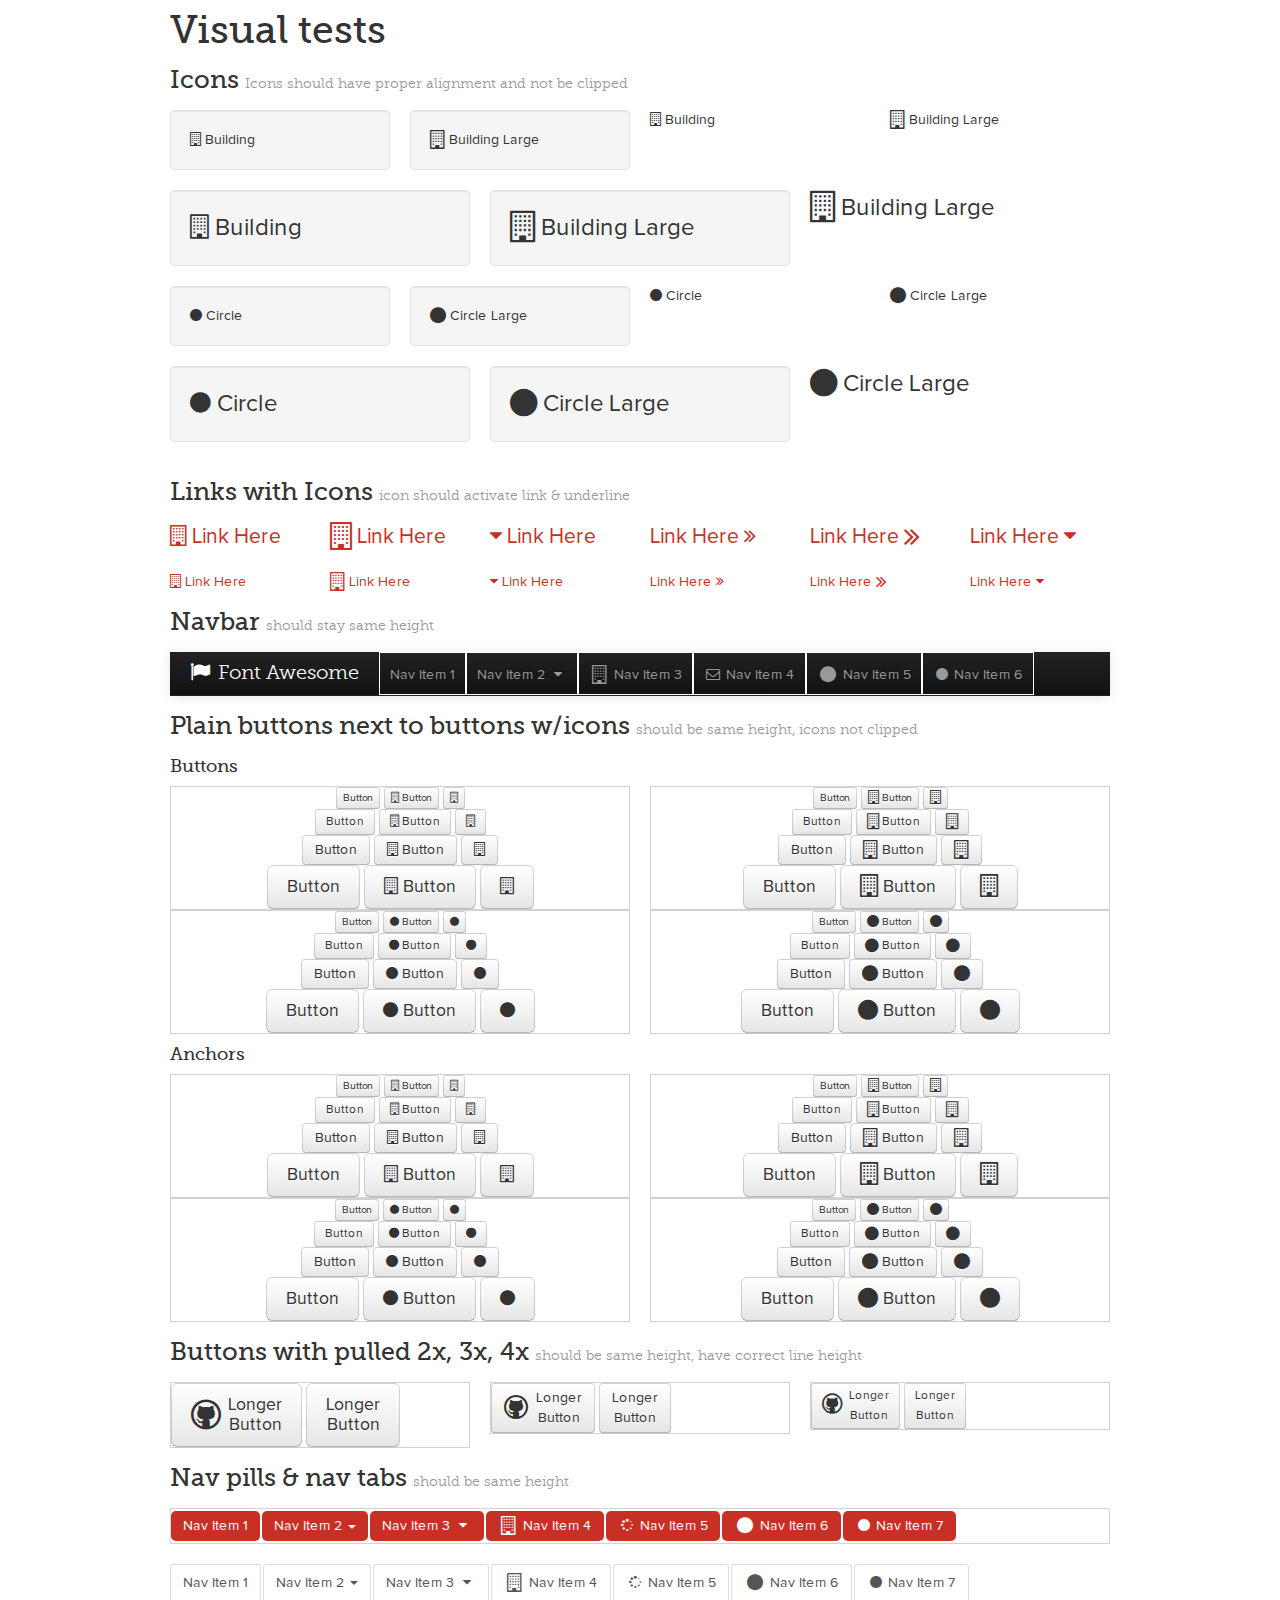
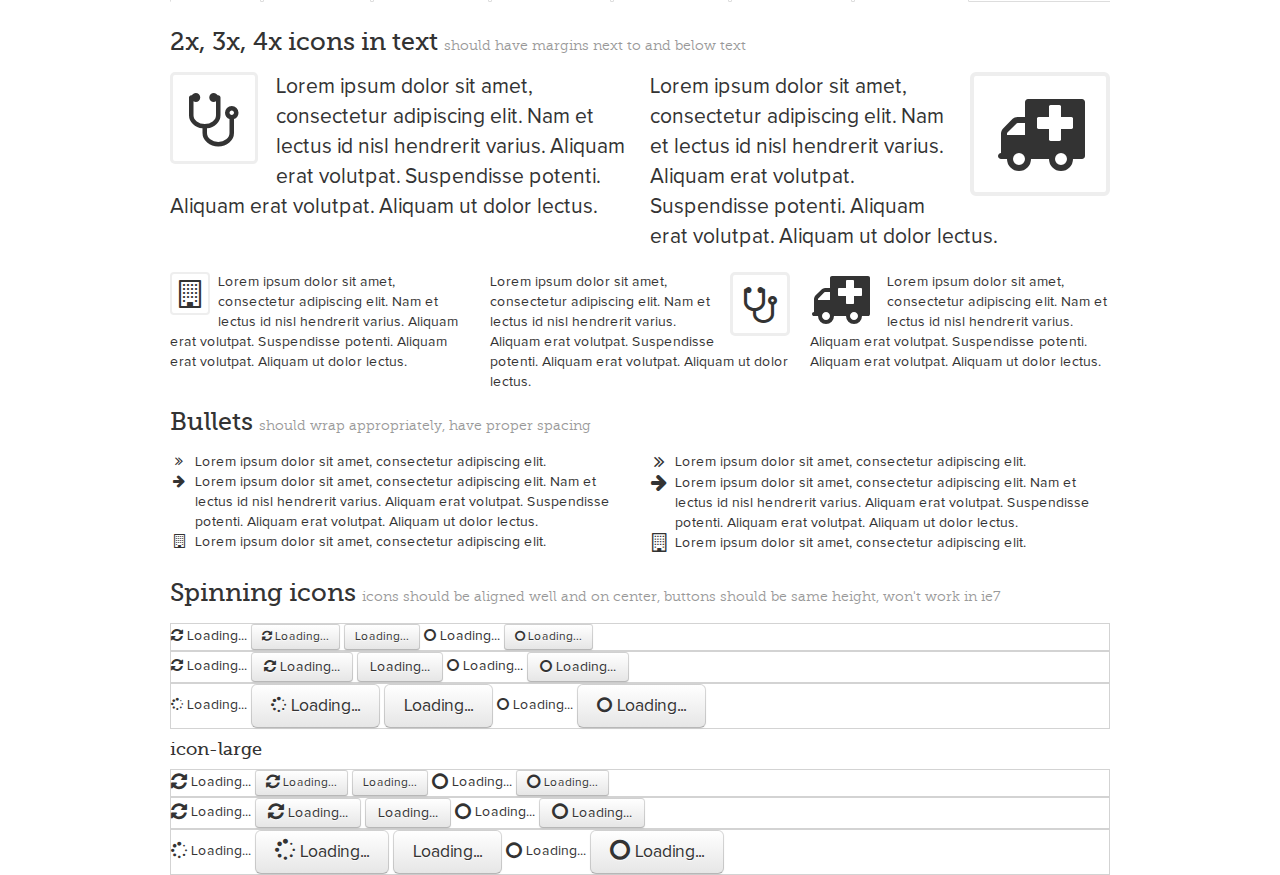
<file: GoT/assets/fonts/docs/test.html>
<!DOCTYPE html>
<!--[if lt IE 7 ]><html class="ie ie6" lang="en"> <![endif]-->
<!--[if IE 7 ]><html class="ie ie7" lang="en"> <![endif]-->
<!--[if IE 8 ]><html class="ie ie8" lang="en"> <![endif]-->
<!--[if (gte IE 9)|!(IE)]><!--><html lang="en"> <!--<![endif]-->
<head>
  <!-- Basic Page Needs
 ================================================== -->
  <meta charset="utf-8" />
  <title>Font Awesome Tests</title>
  <meta name="description" content="">
  <meta name="author" content="">
  <!--<meta name="viewport" content="width=device-width; initial-scale=1; maximum-scale=1">-->

  <!--[if lt IE 9]>
  <script src="http://html5shim.googlecode.com/svn/trunk/html5.js"></script>
  <![endif]-->

  <!-- CSS
 ================================================== -->

  <link rel="stylesheet" href="assets/css/site.css">
  <link rel="stylesheet" href="assets/css/prettify.css">
  <link rel="stylesheet" href="assets/css/font-awesome.css">
  <!--[if IE 7]>
  <link rel="stylesheet" href="assets/css/font-awesome-ie7.min.css">
  <![endif]-->
  <!-- Le fav and touch icons -->
  <link rel="shortcut icon" href="assets/ico/favicon.ico">

  <script type="text/javascript">
    var _gaq = _gaq || [];
    _gaq.push(['_setAccount', 'UA-30136587-1']);
    _gaq.push(['_trackPageview']);

    (function() {
      var ga = document.createElement('script'); ga.type = 'text/javascript'; ga.async = true;
      ga.src = ('https:' == document.location.protocol ? 'https://ssl' : 'http://www') + '.google-analytics.com/ga.js';
      var s = document.getElementsByTagName('script')[0]; s.parentNode.insertBefore(ga, s);
    })();
  </script>
</head>
<body>

<div class="container">
  <h1>Visual tests</h1>

  <h3>Icons <small>Icons should have proper alignment and not be clipped</small></h3>
  <div class="row">
    <div class="span3">
      <div class="well">
        <i class="icon-building"></i> Building
      </div>
    </div>
    <div class="span3">
      <div class="well">
        <i class="icon-building icon-large"></i> Building Large
      </div>
    </div>
    <div class="span3">
      <i class="icon-building"></i> Building
    </div>
    <div class="span3">
      <i class="icon-building icon-large"></i> Building Large
    </div>
  </div>
  <div class="row" style="font-size: 24px; line-height: 1.5em;">
    <div class="span4">
      <div class="well">
        <i class="icon-building"></i> Building
      </div>
    </div>
    <div class="span4">
      <div class="well">
        <i class="icon-building icon-large"></i> Building Large
      </div>
    </div>
    <div class="span4">
      <i class="icon-building icon-large"></i> Building Large
    </div>
  </div>
  <div class="row">
    <div class="span3">
      <div class="well">
        <i class="icon-circle"></i> Circle
      </div>
    </div>
    <div class="span3">
      <div class="well">
        <i class="icon-circle icon-large"></i> Circle Large
      </div>
    </div>
    <div class="span3">
      <i class="icon-circle"></i> Circle
    </div>
    <div class="span3">
      <i class="icon-circle icon-large"></i> Circle Large
    </div>
  </div>
  <div class="row" style="font-size: 24px; line-height: 1.5em;">
    <div class="span4">
      <div class="well">
        <i class="icon-circle"></i> Circle
      </div>
    </div>
    <div class="span4">
      <div class="well">
        <i class="icon-circle icon-large"></i> Circle Large
      </div>
    </div>
    <div class="span4">
      <i class="icon-circle icon-large"></i> Circle Large
    </div>
  </div>


  <h3>Links with Icons <small>icon should activate link & underline</small></h3>
  <div class="row lead">
    <div class="span2">
      <a href="#"><i class="icon-building"></i> Link Here</a>
    </div>
    <div class="span2">
      <a href="#"><i class="icon-building icon-large"></i> Link Here</a>
    </div>
    <div class="span2">
      <a href="#"><i class="icon-caret-down"></i> Link Here</a>
    </div>
    <div class="span2">
      <a href="#">Link Here <i class="icon-double-angle-right"></i></a>
    </div>
    <div class="span2">
      <a href="#">Link Here <i class="icon-double-angle-right icon-large"></i></a>
    </div>
    <div class="span2">
      <a href="#">Link Here <i class="icon-caret-down"></i></a>
    </div>
  </div>
  <div class="row">
    <div class="span2">
      <a href="#"><i class="icon-building"></i> Link Here</a>
    </div>
    <div class="span2">
      <a href="#"><i class="icon-building icon-large"></i> Link Here</a>
    </div>
    <div class="span2">
      <a href="#"><i class="icon-caret-down"></i> Link Here</a>
    </div>
    <div class="span2">
      <a href="#">Link Here <i class="icon-double-angle-right"></i></a>
    </div>
    <div class="span2">
      <a href="#">Link Here <i class="icon-double-angle-right icon-large"></i></a>
    </div>
    <div class="span2">
      <a href="#">Link Here <i class="icon-caret-down"></i></a>
    </div>
  </div>


  <h3>Navbar  <small>should stay same height </small></h3>
  <div class="navbar navbar-inverse navbar-static-top">
    <div class="navbar-inner">
      <div class="container">
        <a class="brand" href="#"><i class="icon-flag"></i> Font Awesome</a>
        <ul class="nav">
          <li style="border: solid 1px white;"><a href="#">Nav Item 1</a></li>
          <li class="dropdown" style="border: solid 1px white;">
            <a href="#" role="button" class="dropdown-toggle" data-toggle="dropdown">
              Nav Item 2
              <i class="icon-caret-down"></i>
            </a>
            <ul class="dropdown-menu" role="menu">
              <li><a href="#"><i class="icon-building"></i> Menu Item 1</a></li>
              <li><a href="#"><i class="icon-building icon-large"></i> Menu Item 2</a></li>
            </ul>
          </li>
          <li style="border: solid 1px white;"><a href="#examples"><i class="icon-building icon-large"></i> Nav Item 3</a></li>
          <li style="border: solid 1px white;"><a href="#examples"><i class="icon-envelope"></i> Nav Item 4</a></li>
          <li style="border: solid 1px white;"><a href="#examples"><i class="icon-circle icon-large"></i> Nav Item 5</a></li>
          <li style="border: solid 1px white;"><a href="#examples"><i class="icon-circle"></i> Nav Item 6</a></li>
        </ul>
      </div>
    </div>
  </div>


  <h3>Plain buttons next to buttons w/icons <small>should be same height, icons not clipped</small></h3>
  <h4>Buttons</h4>
  <div class="row">
    <div class="span6">
      <div style="border: solid 1px #d3d3d3; text-align: center;">
        <div>
          <button class="btn btn-mini">Button</button>
          <button class="btn btn-mini"><i class="icon-building"></i> Button</button>
          <button class="btn btn-mini"><i class="icon-building"></i></button>
        </div>
        <div>
          <button class="btn btn-small">Button</button>
          <button class="btn btn-small"><i class="icon-building"></i> Button</button>
          <button class="btn btn-small"><i class="icon-building"></i></button>
        </div>
        <div>
          <button class="btn">Button</button>
          <button class="btn"><i class="icon-building"></i> Button</button>
          <button class="btn"><i class="icon-building"></i></button>
        </div>
        <div>
          <button class="btn btn-large">Button</button>
          <button class="btn btn-large"><i class="icon-building"></i> Button</button>
          <button class="btn btn-large"><i class="icon-building"></i></button>
        </div>
      </div>
    </div>
    <div class="span6">
      <div style="border: solid 1px #d3d3d3; text-align: center;">
        <div>
          <button class="btn btn-mini">Button</button>
          <button class="btn btn-mini"><i class="icon-building icon-large"></i> Button</button>
          <button class="btn btn-mini"><i class="icon-building icon-large"></i></button>
        </div>
        <div>
          <button class="btn btn-small">Button</button>
          <button class="btn btn-small"><i class="icon-building icon-large"></i> Button</button>
          <button class="btn btn-small"><i class="icon-building icon-large"></i></button>
        </div>
        <div>
          <button class="btn">Button</button>
          <button class="btn"><i class="icon-building icon-large"></i> Button</button>
          <button class="btn"><i class="icon-building icon-large"></i></button>
        </div>
        <div>
          <button class="btn btn-large">Button</button>
          <button class="btn btn-large"><i class="icon-building icon-large"></i> Button</button>
          <button class="btn btn-large"><i class="icon-building icon-large"></i></button>
        </div>
      </div>
    </div>
  </div>
  <div class="row">
    <div class="span6">
      <div style="border: solid 1px #d3d3d3; text-align: center;">
        <div>
          <button class="btn btn-mini">Button</button>
          <button class="btn btn-mini"><i class="icon-circle"></i> Button</button>
          <button class="btn btn-mini"><i class="icon-circle"></i></button>
        </div>
        <div>
          <button class="btn btn-small">Button</button>
          <button class="btn btn-small"><i class="icon-circle"></i> Button</button>
          <button class="btn btn-small"><i class="icon-circle"></i></button>
        </div>
        <div>
          <button class="btn">Button</button>
          <button class="btn"><i class="icon-circle"></i> Button</button>
          <button class="btn"><i class="icon-circle"></i></button>
        </div>
        <div>
          <button class="btn btn-large">Button</button>
          <button class="btn btn-large"><i class="icon-circle"></i> Button</button>
          <button class="btn btn-large"><i class="icon-circle"></i></button>
        </div>
      </div>
    </div>
    <div class="span6">
      <div style="border: solid 1px #d3d3d3; text-align: center;">
        <div>
          <button class="btn btn-mini">Button</button>
          <button class="btn btn-mini"><i class="icon-circle icon-large"></i> Button</button>
          <button class="btn btn-mini"><i class="icon-circle icon-large"></i></button>
        </div>
        <div>
          <button class="btn btn-small">Button</button>
          <button class="btn btn-small"><i class="icon-circle icon-large"></i> Button</button>
          <button class="btn btn-small"><i class="icon-circle icon-large"></i></button>
        </div>
        <div>
          <button class="btn">Button</button>
          <button class="btn"><i class="icon-circle icon-large"></i> Button</button>
          <button class="btn"><i class="icon-circle icon-large"></i></button>
        </div>
        <div>
          <button class="btn btn-large">Button</button>
          <button class="btn btn-large"><i class="icon-circle icon-large"></i> Button</button>
          <button class="btn btn-large"><i class="icon-circle icon-large"></i></button>
        </div>
      </div>
    </div>
  </div>


  <h4>Anchors</h4>
  <div class="row">
    <div class="span6">
      <div style="border: solid 1px #d3d3d3; text-align: center;">
        <div>
          <a class="btn btn-mini">Button</a>
          <a class="btn btn-mini"><i class="icon-building"></i> Button</a>
          <a class="btn btn-mini"><i class="icon-building"></i></a>
        </div>
        <div>
          <a class="btn btn-small">Button</a>
          <a class="btn btn-small"><i class="icon-building"></i> Button</a>
          <a class="btn btn-small"><i class="icon-building"></i></a>
        </div>
        <div>
          <a class="btn">Button</a>
          <a class="btn"><i class="icon-building"></i> Button</a>
          <a class="btn"><i class="icon-building"></i></a>
        </div>
        <div>
          <a class="btn btn-large">Button</a>
          <a class="btn btn-large"><i class="icon-building"></i> Button</a>
          <a class="btn btn-large"><i class="icon-building"></i></a>
        </div>
      </div>
    </div>
    <div class="span6">
      <div style="border: solid 1px #d3d3d3; text-align: center;">
        <div>
          <a class="btn btn-mini">Button</a>
          <a class="btn btn-mini"><i class="icon-building icon-large"></i> Button</a>
          <a class="btn btn-mini"><i class="icon-building icon-large"></i></a>
        </div>
        <div>
          <a class="btn btn-small">Button</a>
          <a class="btn btn-small"><i class="icon-building icon-large"></i> Button</a>
          <a class="btn btn-small"><i class="icon-building icon-large"></i></a>
        </div>
        <div>
          <a class="btn">Button</a>
          <a class="btn"><i class="icon-building icon-large"></i> Button</a>
          <a class="btn"><i class="icon-building icon-large"></i></a>
        </div>
        <div>
          <a class="btn btn-large">Button</a>
          <a class="btn btn-large"><i class="icon-building icon-large"></i> Button</a>
          <a class="btn btn-large"><i class="icon-building icon-large"></i></a>
        </div>
      </div>
    </div>
  </div>
  <div class="row">
    <div class="span6">
      <div style="border: solid 1px #d3d3d3; text-align: center;">
        <div>
          <a class="btn btn-mini">Button</a>
          <a class="btn btn-mini"><i class="icon-circle"></i> Button</a>
          <a class="btn btn-mini"><i class="icon-circle"></i></a>
        </div>
        <div>
          <a class="btn btn-small">Button</a>
          <a class="btn btn-small"><i class="icon-circle"></i> Button</a>
          <a class="btn btn-small"><i class="icon-circle"></i></a>
        </div>
        <div>
          <a class="btn">Button</a>
          <a class="btn"><i class="icon-circle"></i> Button</a>
          <a class="btn"><i class="icon-circle"></i></a>
        </div>
        <div>
          <a class="btn btn-large">Button</a>
          <a class="btn btn-large"><i class="icon-circle"></i> Button</a>
          <a class="btn btn-large"><i class="icon-circle"></i></a>
        </div>
      </div>
    </div>
    <div class="span6">
      <div style="border: solid 1px #d3d3d3; text-align: center;">
        <div>
          <a class="btn btn-mini">Button</a>
          <a class="btn btn-mini"><i class="icon-circle icon-large"></i> Button</a>
          <a class="btn btn-mini"><i class="icon-circle icon-large"></i></a>
        </div>
        <div>
          <a class="btn btn-small">Button</a>
          <a class="btn btn-small"><i class="icon-circle icon-large"></i> Button</a>
          <a class="btn btn-small"><i class="icon-circle icon-large"></i></a>
        </div>
        <div>
          <a class="btn">Button</a>
          <a class="btn"><i class="icon-circle icon-large"></i> Button</a>
          <a class="btn"><i class="icon-circle icon-large"></i></a>
        </div>
        <div>
          <a class="btn btn-large">Button</a>
          <a class="btn btn-large"><i class="icon-circle icon-large"></i> Button</a>
          <a class="btn btn-large"><i class="icon-circle icon-large"></i></a>
        </div>
      </div>
    </div>
  </div>


  <h3>Buttons with pulled 2x, 3x, 4x <small>should be same height, have correct line height</small></h3>
  <div class="row">
    <div class="span4">
      <div style="border: solid 1px #d3d3d3;">
        <a class="btn btn-large" href="#">
          <i class="icon-github icon-2x pull-left"></i>
          Longer<br>Button</a>
        <a class="btn btn-large" href="#">
          Longer<br>Button</a>
      </div>
    </div>
    <div class="span4">
      <div style="border: solid 1px #d3d3d3;">
        <a class="btn" href="#">
          <i class="icon-github icon-2x pull-left"></i>
          Longer<br>Button</a>
        <a class="btn" href="#">
          Longer<br>Button</a>
      </div>
    </div>
    <div class="span4">
      <div style="border: solid 1px #d3d3d3;">
        <a class="btn btn-small" href="#">
          <i class="icon-github icon-2x pull-left"></i>
          Longer<br>Button</a>
        <a class="btn btn-small" href="#">
          Longer<br>Button</a>
      </div>
    </div>
  </div>


  <h3>Nav pills & nav tabs <small>should be same height</small></h3>
  <ul class="nav nav-pills" style="border: solid 1px #d3d3d3;">
    <li class="active"><a href="#">Nav Item 1</a></li>
    <li class="dropdown active">
      <a href="#" role="button" class="dropdown-toggle" data-toggle="dropdown">
        Nav Item 2
        <span class="caret"></span>
      </a>
      <ul class="dropdown-menu" role="menu">
        <li><a href="#"><i class="icon-building"></i> Menu Item 1</a></li>
        <li><a href="#"><i class="icon-building icon-large"></i> Menu Item 2</a></li>
      </ul>
    </li>
    <li class="dropdown active">
      <a href="#" role="button" class="dropdown-toggle" data-toggle="dropdown">
        Nav Item 3
        <i class="icon-caret-down"></i>
      </a>
      <ul class="dropdown-menu" role="menu">
        <li><a href="#"><i class="icon-building"></i> Menu Item 1</a></li>
        <li><a href="#"><i class="icon-building icon-large"></i> Menu Item 2</a></li>
      </ul>
    </li>
    <li class="active"><a href="#examples"><i class="icon-building icon-large"></i> Nav Item 4</a></li>
    <li class="active"><a href="#examples"><i class="icon-spinner icon-spin"></i> Nav Item 5</a></li>
    <li class="active"><a href="#examples"><i class="icon-circle icon-large"></i> Nav Item 6</a></li>
    <li class="active"><a href="#examples"><i class="icon-circle"></i> Nav Item 7</a></li>
  </ul>
  <ul class="nav nav-tabs">
    <li class="active"><a href="#">Nav Item 1</a></li>
    <li class="dropdown active">
      <a href="#" role="button" class="dropdown-toggle" data-toggle="dropdown">
        Nav Item 2
        <span class="caret"></span>
      </a>
      <ul class="dropdown-menu" role="menu">
        <li><a href="#"><i class="icon-building"></i> Menu Item 1</a></li>
        <li><a href="#"><i class="icon-building icon-large"></i> Menu Item 2</a></li>
      </ul>
    </li>
    <li class="dropdown active">
      <a href="#" role="button" class="dropdown-toggle" data-toggle="dropdown">
        Nav Item 3
        <i class="icon-caret-down"></i>
      </a>
      <ul class="dropdown-menu" role="menu">
        <li><a href="#"><i class="icon-building"></i> Menu Item 1</a></li>
        <li><a href="#"><i class="icon-building icon-large"></i> Menu Item 2</a></li>
      </ul>
    </li>
    <li class="active"><a href="#examples"><i class="icon-building icon-large"></i> Nav Item 4</a></li>
    <li class="active"><a href="#examples"><i class="icon-spinner icon-spin"></i> Nav Item 5</a></li>
    <li class="active"><a href="#examples"><i class="icon-circle icon-large"></i> Nav Item 6</a></li>
    <li class="active"><a href="#examples"><i class="icon-circle"></i> Nav Item 7</a></li>
  </ul>


  <h3>2x, 3x, 4x icons in text <small>should have margins next to and below text</small></h3>
  <div class="row">
    <div class="span6">
      <p class="lead">
        <i class="icon-stethoscope icon-3x pull-left icon-border"></i>
        Lorem ipsum dolor sit amet, consectetur adipiscing elit. Nam et lectus id nisl hendrerit varius. Aliquam erat volutpat. Suspendisse potenti. Aliquam erat volutpat. Aliquam ut dolor lectus.
      </p>
    </div>
    <div class="span6">
      <p class="lead">
        <i class="icon-ambulance icon-4x pull-right icon-border"></i>
        Lorem ipsum dolor sit amet, consectetur adipiscing elit. Nam et lectus id nisl hendrerit varius. Aliquam erat volutpat. Suspendisse potenti. Aliquam erat volutpat. Aliquam ut dolor lectus.
      </p>
    </div>
  </div>
  <div class="row">
    <div class="span4">
      <i class="icon-building icon-2x pull-left icon-border"></i>
      Lorem ipsum dolor sit amet, consectetur adipiscing elit. Nam et lectus id nisl hendrerit varius. Aliquam erat volutpat. Suspendisse potenti. Aliquam erat volutpat. Aliquam ut dolor lectus.
    </div>
    <div class="span4">
      <i class="icon-stethoscope icon-3x pull-right icon-border"></i>
      Lorem ipsum dolor sit amet, consectetur adipiscing elit. Nam et lectus id nisl hendrerit varius. Aliquam erat volutpat. Suspendisse potenti. Aliquam erat volutpat. Aliquam ut dolor lectus.
    </div>
    <div class="span4">
      <i class="icon-ambulance icon-4x pull-left"></i>
      Lorem ipsum dolor sit amet, consectetur adipiscing elit. Nam et lectus id nisl hendrerit varius. Aliquam erat volutpat. Suspendisse potenti. Aliquam erat volutpat. Aliquam ut dolor lectus.
    </div>
  </div>


  <h3>Bullets <small>should wrap appropriately, have proper spacing</small></h3>
  <div class="row">
    <div class="span6">
      <ul class="icons">
        <li><i class="icon-double-angle-right"></i>Lorem ipsum dolor sit amet, consectetur adipiscing elit.</li>
        <li><i class="icon-arrow-right"></i>Lorem ipsum dolor sit amet, consectetur adipiscing elit. Nam et lectus id nisl hendrerit varius. Aliquam erat volutpat. Suspendisse potenti. Aliquam erat volutpat. Aliquam ut dolor lectus.</li>
        <li><i class="icon-building"></i>Lorem ipsum dolor sit amet, consectetur adipiscing elit.</li>
      </ul>
    </div>
    <div class="span6">
      <ul class="icons">
        <li><i class="icon-double-angle-right icon-large"></i>Lorem ipsum dolor sit amet, consectetur adipiscing elit.</li>
        <li><i class="icon-arrow-right icon-large"></i>Lorem ipsum dolor sit amet, consectetur adipiscing elit. Nam et lectus id nisl hendrerit varius. Aliquam erat volutpat. Suspendisse potenti. Aliquam erat volutpat. Aliquam ut dolor lectus.</li>
        <li><i class="icon-building icon-large"></i>Lorem ipsum dolor sit amet, consectetur adipiscing elit.</li>
      </ul>
    </div>
  </div>


  <h3>Spinning icons <small>icons should be aligned well and on center, buttons should be same height, won't work in ie7</small></h3>
  <div style="border: solid 1px #d3d3d3;">
    <i class="icon-refresh icon-spin"></i> Loading...
    <button class="btn btn-small"><i class="icon-refresh icon-spin"></i> Loading...</button>
    <button class="btn btn-small">Loading...</button>
    <i class="icon-circle-blank icon-spin"></i> Loading...
    <button class="btn btn-small"><i class="icon-circle-blank icon-spin"></i> Loading...</button>
  </div>
  <div style="border: solid 1px #d3d3d3;">
    <i class="icon-refresh icon-spin"></i> Loading...
    <button class="btn"><i class="icon-refresh icon-spin"></i> Loading...</button>
    <button class="btn">Loading...</button>
    <i class="icon-circle-blank icon-spin"></i> Loading...
    <button class="btn"><i class="icon-circle-blank icon-spin"></i> Loading...</button>
  </div>
  <div style="border: solid 1px #d3d3d3;">
    <i class="icon-spinner icon-spin"></i> Loading...
    <button class="btn btn-large"><i class="icon-spinner icon-spin"></i> Loading...</button>
    <button class="btn btn-large">Loading...</button>
    <i class="icon-circle-blank icon-spin"></i> Loading...
    <button class="btn btn-large"><i class="icon-circle-blank icon-spin"></i> Loading...</button>
  </div>
  <h4>icon-large</h4>
  <div style="border: solid 1px #d3d3d3;">
    <i class="icon-refresh icon-large icon-spin"></i> Loading...
    <button class="btn btn-small"><i class="icon-refresh icon-large icon-spin"></i> Loading...</button>
    <button class="btn btn-small">Loading...</button>
    <i class="icon-circle-blank icon-large icon-spin"></i> Loading...
    <button class="btn btn-small"><i class="icon-circle-blank icon-large icon-spin"></i> Loading...</button>
  </div>
  <div style="border: solid 1px #d3d3d3;">
    <i class="icon-refresh icon-large icon-spin"></i> Loading...
    <button class="btn"><i class="icon-refresh icon-large icon-spin"></i> Loading...</button>
    <button class="btn">Loading...</button>
    <i class="icon-circle-blank icon-large icon-spin"></i> Loading...
    <button class="btn"><i class="icon-circle-blank icon-large icon-spin"></i> Loading...</button>
  </div>
  <div style="border: solid 1px #d3d3d3;">
    <i class="icon-spinner icon-large icon-spin"></i> Loading...
    <button class="btn btn-large"><i class="icon-spinner icon-large icon-spin"></i> Loading...</button>
    <button class="btn btn-large">Loading...</button>
    <i class="icon-circle-blank icon-large icon-spin"></i> Loading...
    <button class="btn btn-large"><i class="icon-circle-blank icon-large icon-spin"></i> Loading...</button>
  </div>

</div>

<script src="assets/js/jquery-1.7.1.min.js"></script>
<script src="assets/js/bootstrap-222.min.js"></script>

</body>
</html>
</file>
<file: css/baratheon style/baratheonstyle.css>
@import url("https://fonts.googleapis.com/css?family=Cormorant+Unicase");
@import url("https://fonts.googleapis.com/css?family=Cinzel");
@import url("https://fonts.googleapis.com/css?family=Cormorant+Unicase");
@import url("https://fonts.googleapis.com/css?family=Cinzel");
* {
  margin: 0;
  padding: 0;
  -webkit-box-sizing: border-box;
          box-sizing: border-box;
}

.base-header {
  position: fixed;
  width: 100%;
  height: 3.6em;
  border-bottom: 2px solid gray;
  -webkit-box-shadow: 0 0 8px #ebe5c6;
          box-shadow: 0 0 8px #ebe5c6;
  z-index: 1;
}

body {
  background-size: cover;
  background-position: center center;
  background-attachment: fixed;
  background-repeat: no-repeat;
  background-color: #111;
}

nav {
  font-family: "Cormorant Unicase", serif;
  padding: 1rem;
  background-image: -webkit-gradient(linear, right top, left top, from(black), to(transparent));
  background-image: linear-gradient(to left, black, transparent);
  float: right;
}

nav ul li {
  display: inline;
  list-style: none;
  color: #ebe5c6;
}

nav a {
  text-decoration: none;
  font-size: 1.2rem;
  font-weight: bold;
  padding: 1em;
  -webkit-transition-duration: 3s;
          transition-duration: 3s;
  color: #ebe5c6;
}

.headerBaratheon {
  position: fixed;
  width: 100%;
  height: 3.6em;
  border-bottom: 2px solid gray;
  -webkit-box-shadow: 0 0 8px #ebe5c6;
          box-shadow: 0 0 8px #ebe5c6;
  z-index: 1;
  background-image: url(../../images/nav/deer-fur-texture.jpg);
}

.baratheon {
  background-image: url(../../images/main/baratheon_deer.png);
  background-color: #e2d415;
  background-size: contain;
  background-position: 15em 6em, center;
  height: 720px;
  background-repeat: no-repeat;
}

.baratheon .h1baratheon {
  color: #ebe5c6;
  font-size: 4rem;
  text-align: center;
  font-family: "Cinzel", sans-serif;
  padding: 1em;
  word-spacing: 0.8em;
  color: #d4b52c;
  font-size: 4em;
  position: absolute;
  top: 6em;
  left: 2em;
  text-shadow: 0 0 2px black, 0 0 8px black, 0 0 64px black;
}

.baratheonfamily .h2baratheon {
  color: #ebe5c6;
  font-size: 4rem;
  text-align: center;
  font-family: "Cinzel", sans-serif;
  padding: 1em;
  word-spacing: 0.8em;
  color: #d4b52c;
  margin: 0 2em;
  font-size: 3em;
}

.baratheonfamily .h3baratheon {
  color: #ebe5c6;
  font-size: 4rem;
  text-align: center;
  font-family: "Cinzel", sans-serif;
  padding: 1em;
  word-spacing: 0.8em;
  color: #d4b52c;
  font-size: 2em;
}

.baratheonfamily .tree {
  display: -webkit-box;
  display: -ms-flexbox;
  display: flex;
  -webkit-box-orient: horizontal;
  -webkit-box-direction: normal;
      -ms-flex-flow: row wrap;
          flex-flow: row wrap;
  -ms-flex-line-pack: start;
      align-content: flex-start;
  -webkit-box-pack: space-evenly;
      -ms-flex-pack: space-evenly;
          justify-content: space-evenly;
}

.baratheonfamily .tree .card {
  margin: 16px 36px;
}

.baratheonfamily .tree .cardcontainer {
  background-color: #252522;
}

.baratheonfamily .tree .cardimg {
  border: 2px solid #d4b52c;
}

.baratheonfamily .tree .h4card {
  color: #d4b52c;
  font-size: 1.1em;
  text-align: center;
  padding: 8px;
}

.baratheonfamily .deadcard {
  -webkit-filter: grayscale(100%);
          filter: grayscale(100%);
}
/*# sourceMappingURL=baratheonstyle.css.map */
</file>
<file: css/main.css>
@import url("https://fonts.googleapis.com/css?family=Cormorant+Unicase");
@import url("https://fonts.googleapis.com/css?family=Cinzel");
* {
  margin: 0;
  padding: 0;
  -webkit-box-sizing: border-box;
          box-sizing: border-box;
}

.base-header {
  position: fixed;
  width: 100%;
  height: 3.6em;
  border-bottom: 2px solid gray;
  -webkit-box-shadow: 0 0 8px #ebe5c6;
          box-shadow: 0 0 8px #ebe5c6;
  z-index: 1;
}

body {
  background-size: cover;
  background-position: center center;
  background-attachment: fixed;
  background-repeat: no-repeat;
  background-color: #111;
}

nav {
  font-family: "Cormorant Unicase", serif;
  padding: 1rem;
  background-image: -webkit-gradient(linear, right top, left top, from(black), to(transparent));
  background-image: linear-gradient(to left, black, transparent);
  float: right;
}

nav ul li {
  display: inline;
  list-style: none;
  color: #ebe5c6;
}

nav a {
  text-decoration: none;
  font-size: 1.2rem;
  font-weight: bold;
  padding: 1em;
  -webkit-transition-duration: 3s;
          transition-duration: 3s;
  color: #ebe5c6;
}
/*# sourceMappingURL=style.css.map */
</file>
<file: css/character style/character.css>
.img-correction {
    height: 60vh;
    width: 50vw;
  }
body {
    background-image: url("/images/backgrounds/fog_tile.png");
    background-repeat: no-repeat;
    background-size: cover;
    background-position: relative;
}
</file>
<file: css/character style/direction-reveal.css>
.swing--in-top .direction-reveal__anim--in {
    -webkit-animation-name: swing--in-top;
            animation-name: swing--in-top;
  }
  
  .swing--in-top .direction-reveal__anim--out {
    -webkit-animation-name: swing--out-bottom;
            animation-name: swing--out-bottom;
  }
  
  .swing--in-bottom .direction-reveal__anim--in {
    -webkit-animation-name: swing--in-bottom;
            animation-name: swing--in-bottom;
  }
  
  .swing--in-bottom .direction-reveal__anim--out {
    -webkit-animation-name: swing--out-top;
            animation-name: swing--out-top;
  }
  
  .swing--in-left .direction-reveal__anim--in {
    -webkit-animation-name: swing--in-left;
            animation-name: swing--in-left;
  }
  
  .swing--in-left .direction-reveal__anim--out {
    -webkit-animation-name: swing--out-right;
            animation-name: swing--out-right;
  }
  
  .swing--in-right .direction-reveal__anim--in {
    -webkit-animation-name: swing--in-right;
            animation-name: swing--in-right;
  }
  
  .swing--in-right .direction-reveal__anim--out {
    -webkit-animation-name: swing--out-left;
            animation-name: swing--out-left;
  }
  
  .swing--out-top .direction-reveal__anim--in {
    -webkit-animation-name: swing--out-top;
            animation-name: swing--out-top;
  }
  
  .swing--out-top .direction-reveal__anim--out {
    -webkit-animation-name: swing--in-bottom;
            animation-name: swing--in-bottom;
  }
  
  .swing--out-bottom .direction-reveal__anim--in {
    -webkit-animation-name: swing--out-bottom;
            animation-name: swing--out-bottom;
  }
  
  .swing--out-bottom .direction-reveal__anim--out {
    -webkit-animation-name: swing--in-top;
            animation-name: swing--in-top;
  }
  
  .swing--out-left .direction-reveal__anim--in {
    -webkit-animation-name: swing--out-left;
            animation-name: swing--out-left;
  }
  
  .swing--out-left .direction-reveal__anim--out {
    -webkit-animation-name: swing--in-right;
            animation-name: swing--in-right;
  }
  
  .swing--out-right .direction-reveal__anim--in {
    -webkit-animation-name: swing--out-right;
            animation-name: swing--out-right;
  }
  
  .swing--out-right .direction-reveal__anim--out {
    -webkit-animation-name: swing--in-left;
            animation-name: swing--in-left;
  }
  
  .direction-reveal [class*='swing--'] {
    -webkit-perspective: 400px;
            perspective: 400px;
  }
  
  .direction-reveal [class*='swing--'] .direction-reveal__anim--in, .direction-reveal [class*='swing--'] .direction-reveal__anim--out {
    -webkit-transform: rotate3d(0, 0, 0, 0);
            transform: rotate3d(0, 0, 0, 0);
    -webkit-animation-timing-function: cubic-bezier(0.215, 0.61, 0.355, 1);
            animation-timing-function: cubic-bezier(0.215, 0.61, 0.355, 1);
  }
  
  .swing--in-top, .swing--out-top {
    -webkit-perspective-origin: center top;
            perspective-origin: center top;
  }
  
  .swing--in-top .direction-reveal__anim--in, .swing--in-top .direction-reveal__anim--out, .swing--out-top .direction-reveal__anim--in, .swing--out-top .direction-reveal__anim--out {
    -webkit-transform-origin: center top;
            transform-origin: center top;
  }
  
  .swing--in-bottom, .swing--out-bottom {
    -webkit-perspective-origin: center bottom;
            perspective-origin: center bottom;
  }
  
  .swing--in-bottom .direction-reveal__anim--in, .swing--in-bottom .direction-reveal__anim--out, .swing--out-bottom .direction-reveal__anim--in, .swing--out-bottom .direction-reveal__anim--out {
    -webkit-transform-origin: center bottom;
            transform-origin: center bottom;
  }
  
  .swing--in-left, .swing--out-left {
    -webkit-perspective-origin: left center;
            perspective-origin: left center;
  }
  
  .swing--in-left .direction-reveal__anim--in, .swing--in-left .direction-reveal__anim--out, .swing--out-left .direction-reveal__anim--in, .swing--out-left .direction-reveal__anim--out {
    -webkit-transform-origin: left center;
            transform-origin: left center;
  }
  
  .swing--in-right, .swing--out-right {
    -webkit-perspective-origin: right center;
            perspective-origin: right center;
  }
  
  .swing--in-right .direction-reveal__anim--in, .swing--in-right .direction-reveal__anim--out, .swing--out-right .direction-reveal__anim--in, .swing--out-right .direction-reveal__anim--out {
    -webkit-transform-origin: right center;
            transform-origin: right center;
  }
  
  @-webkit-keyframes swing--in-top {
    0% {
      -webkit-transform: rotate3d(-1, 0, 0, 90deg);
              transform: rotate3d(-1, 0, 0, 90deg);
    }
  }
  
  @keyframes swing--in-top {
    0% {
      -webkit-transform: rotate3d(-1, 0, 0, 90deg);
              transform: rotate3d(-1, 0, 0, 90deg);
    }
  }
  
  @-webkit-keyframes swing--out-top {
    100% {
      -webkit-transform: rotate3d(-1, 0, 0, 90deg);
              transform: rotate3d(-1, 0, 0, 90deg);
    }
  }
  
  @keyframes swing--out-top {
    100% {
      -webkit-transform: rotate3d(-1, 0, 0, 90deg);
              transform: rotate3d(-1, 0, 0, 90deg);
    }
  }
  
  @-webkit-keyframes swing--in-bottom {
    0% {
      -webkit-transform: rotate3d(1, 0, 0, 90deg);
              transform: rotate3d(1, 0, 0, 90deg);
    }
  }
  
  @keyframes swing--in-bottom {
    0% {
      -webkit-transform: rotate3d(1, 0, 0, 90deg);
              transform: rotate3d(1, 0, 0, 90deg);
    }
  }
  
  @-webkit-keyframes swing--out-bottom {
    100% {
      -webkit-transform: rotate3d(1, 0, 0, 90deg);
              transform: rotate3d(1, 0, 0, 90deg);
    }
  }
  
  @keyframes swing--out-bottom {
    100% {
      -webkit-transform: rotate3d(1, 0, 0, 90deg);
              transform: rotate3d(1, 0, 0, 90deg);
    }
  }
  
  @-webkit-keyframes swing--in-left {
    0% {
      -webkit-transform: rotate3d(0, 1, 0, 90deg);
              transform: rotate3d(0, 1, 0, 90deg);
    }
  }
  
  @keyframes swing--in-left {
    0% {
      -webkit-transform: rotate3d(0, 1, 0, 90deg);
              transform: rotate3d(0, 1, 0, 90deg);
    }
  }
  
  @-webkit-keyframes swing--out-left {
    100% {
      -webkit-transform: rotate3d(0, 1, 0, 90deg);
              transform: rotate3d(0, 1, 0, 90deg);
    }
  }
  
  @keyframes swing--out-left {
    100% {
      -webkit-transform: rotate3d(0, 1, 0, 90deg);
              transform: rotate3d(0, 1, 0, 90deg);
    }
  }
  
  @-webkit-keyframes swing--in-right {
    0% {
      -webkit-transform: rotate3d(0, -1, 0, 90deg);
              transform: rotate3d(0, -1, 0, 90deg);
    }
  }
  
  @keyframes swing--in-right {
    0% {
      -webkit-transform: rotate3d(0, -1, 0, 90deg);
              transform: rotate3d(0, -1, 0, 90deg);
    }
  }
  
  @-webkit-keyframes swing--out-right {
    100% {
      -webkit-transform: rotate3d(0, -1, 0, 90deg);
              transform: rotate3d(0, -1, 0, 90deg);
    }
  }
  
  @keyframes swing--out-right {
    100% {
      -webkit-transform: rotate3d(0, -1, 0, 90deg);
              transform: rotate3d(0, -1, 0, 90deg);
    }
  }
  
  .slide--in-top .direction-reveal__anim--in {
    -webkit-animation-name: slide--in-top;
            animation-name: slide--in-top;
  }
  
  .slide--in-top .direction-reveal__anim--out {
    -webkit-animation-name: slide--out-bottom;
            animation-name: slide--out-bottom;
  }
  
  .slide--in-bottom .direction-reveal__anim--in {
    -webkit-animation-name: slide--in-bottom;
            animation-name: slide--in-bottom;
  }
  
  .slide--in-bottom .direction-reveal__anim--out {
    -webkit-animation-name: slide--out-top;
            animation-name: slide--out-top;
  }
  
  .slide--in-left .direction-reveal__anim--in {
    -webkit-animation-name: slide--in-left;
            animation-name: slide--in-left;
  }
  
  .slide--in-left .direction-reveal__anim--out {
    -webkit-animation-name: slide--out-right;
            animation-name: slide--out-right;
  }
  
  .slide--in-right .direction-reveal__anim--in {
    -webkit-animation-name: slide--in-right;
            animation-name: slide--in-right;
  }
  
  .slide--in-right .direction-reveal__anim--out {
    -webkit-animation-name: slide--out-left;
            animation-name: slide--out-left;
  }
  
  .slide--out-top .direction-reveal__anim--in {
    -webkit-animation-name: slide--out-top;
            animation-name: slide--out-top;
  }
  
  .slide--out-top .direction-reveal__anim--out {
    -webkit-animation-name: slide--in-bottom;
            animation-name: slide--in-bottom;
  }
  
  .slide--out-bottom .direction-reveal__anim--in {
    -webkit-animation-name: slide--out-bottom;
            animation-name: slide--out-bottom;
  }
  
  .slide--out-bottom .direction-reveal__anim--out {
    -webkit-animation-name: slide--in-top;
            animation-name: slide--in-top;
  }
  
  .slide--out-left .direction-reveal__anim--in {
    -webkit-animation-name: slide--out-left;
            animation-name: slide--out-left;
  }
  
  .slide--out-left .direction-reveal__anim--out {
    -webkit-animation-name: slide--in-right;
            animation-name: slide--in-right;
  }
  
  .slide--out-right .direction-reveal__anim--in {
    -webkit-animation-name: slide--out-right;
            animation-name: slide--out-right;
  }
  
  .slide--out-right .direction-reveal__anim--out {
    -webkit-animation-name: slide--in-left;
            animation-name: slide--in-left;
  }
  
  .direction-reveal [class*='slide--'] .direction-reveal__anim--in, .direction-reveal [class*='slide--'] .direction-reveal__anim--out {
    -webkit-transform: translate3d(0, 0, 0);
            transform: translate3d(0, 0, 0);
    -webkit-animation-timing-function: cubic-bezier(0.25, 0.46, 0.45, 0.94);
            animation-timing-function: cubic-bezier(0.25, 0.46, 0.45, 0.94);
  }
  
  @-webkit-keyframes slide--in-top {
    0% {
      -webkit-transform: translate3d(0, -100%, 0);
              transform: translate3d(0, -100%, 0);
    }
  }
  
  @keyframes slide--in-top {
    0% {
      -webkit-transform: translate3d(0, -100%, 0);
              transform: translate3d(0, -100%, 0);
    }
  }
  
  @-webkit-keyframes slide--out-top {
    100% {
      -webkit-transform: translate3d(0, -100%, 0);
              transform: translate3d(0, -100%, 0);
    }
  }
  
  @keyframes slide--out-top {
    100% {
      -webkit-transform: translate3d(0, -100%, 0);
              transform: translate3d(0, -100%, 0);
    }
  }
  
  @-webkit-keyframes slide--in-bottom {
    0% {
      -webkit-transform: translate3d(0, 100%, 0);
              transform: translate3d(0, 100%, 0);
    }
  }
  
  @keyframes slide--in-bottom {
    0% {
      -webkit-transform: translate3d(0, 100%, 0);
              transform: translate3d(0, 100%, 0);
    }
  }
  
  @-webkit-keyframes slide--out-bottom {
    100% {
      -webkit-transform: translate3d(0, 100%, 0);
              transform: translate3d(0, 100%, 0);
    }
  }
  
  @keyframes slide--out-bottom {
    100% {
      -webkit-transform: translate3d(0, 100%, 0);
              transform: translate3d(0, 100%, 0);
    }
  }
  
  @-webkit-keyframes slide--in-left {
    0% {
      -webkit-transform: translate3d(-100%, 0, 0);
              transform: translate3d(-100%, 0, 0);
    }
  }
  
  @keyframes slide--in-left {
    0% {
      -webkit-transform: translate3d(-100%, 0, 0);
              transform: translate3d(-100%, 0, 0);
    }
  }
  
  @-webkit-keyframes slide--out-left {
    100% {
      -webkit-transform: translate3d(-100%, 0, 0);
              transform: translate3d(-100%, 0, 0);
    }
  }
  
  @keyframes slide--out-left {
    100% {
      -webkit-transform: translate3d(-100%, 0, 0);
              transform: translate3d(-100%, 0, 0);
    }
  }
  
  @-webkit-keyframes slide--in-right {
    0% {
      -webkit-transform: translate3d(100%, 0, 0);
              transform: translate3d(100%, 0, 0);
    }
  }
  
  @keyframes slide--in-right {
    0% {
      -webkit-transform: translate3d(100%, 0, 0);
              transform: translate3d(100%, 0, 0);
    }
  }
  
  @-webkit-keyframes slide--out-right {
    100% {
      -webkit-transform: translate3d(100%, 0, 0);
              transform: translate3d(100%, 0, 0);
    }
  }
  
  @keyframes slide--out-right {
    100% {
      -webkit-transform: translate3d(100%, 0, 0);
              transform: translate3d(100%, 0, 0);
    }
  }
  
  .rotate--in-top .direction-reveal__anim--in {
    -webkit-animation-name: rotate--in-top;
            animation-name: rotate--in-top;
  }
  
  .rotate--in-top .direction-reveal__anim--out {
    -webkit-animation-name: rotate--out-bottom;
            animation-name: rotate--out-bottom;
  }
  
  .rotate--in-bottom .direction-reveal__anim--in {
    -webkit-animation-name: rotate--in-bottom;
            animation-name: rotate--in-bottom;
  }
  
  .rotate--in-bottom .direction-reveal__anim--out {
    -webkit-animation-name: rotate--out-top;
            animation-name: rotate--out-top;
  }
  
  .rotate--in-left .direction-reveal__anim--in {
    -webkit-animation-name: rotate--in-left;
            animation-name: rotate--in-left;
  }
  
  .rotate--in-left .direction-reveal__anim--out {
    -webkit-animation-name: rotate--out-right;
            animation-name: rotate--out-right;
  }
  
  .rotate--in-right .direction-reveal__anim--in {
    -webkit-animation-name: rotate--in-right;
            animation-name: rotate--in-right;
  }
  
  .rotate--in-right .direction-reveal__anim--out {
    -webkit-animation-name: rotate--out-left;
            animation-name: rotate--out-left;
  }
  
  .rotate--out-top .direction-reveal__anim--in {
    -webkit-animation-name: rotate--out-top;
            animation-name: rotate--out-top;
  }
  
  .rotate--out-top .direction-reveal__anim--out {
    -webkit-animation-name: rotate--in-bottom;
            animation-name: rotate--in-bottom;
  }
  
  .rotate--out-bottom .direction-reveal__anim--in {
    -webkit-animation-name: rotate--out-bottom;
            animation-name: rotate--out-bottom;
  }
  
  .rotate--out-bottom .direction-reveal__anim--out {
    -webkit-animation-name: rotate--in-top;
            animation-name: rotate--in-top;
  }
  
  .rotate--out-left .direction-reveal__anim--in {
    -webkit-animation-name: rotate--out-left;
            animation-name: rotate--out-left;
  }
  
  .rotate--out-left .direction-reveal__anim--out {
    -webkit-animation-name: rotate--in-right;
            animation-name: rotate--in-right;
  }
  
  .rotate--out-right .direction-reveal__anim--in {
    -webkit-animation-name: rotate--out-right;
            animation-name: rotate--out-right;
  }
  
  .rotate--out-right .direction-reveal__anim--out {
    -webkit-animation-name: rotate--in-left;
            animation-name: rotate--in-left;
  }
  
  .direction-reveal [class*='rotate--'] .direction-reveal__anim--in, .direction-reveal [class*='rotate--'] .direction-reveal__anim--out {
    -webkit-transform: rotate(0);
            transform: rotate(0);
    -webkit-animation-timing-function: cubic-bezier(0.25, 0.46, 0.45, 0.94);
            animation-timing-function: cubic-bezier(0.25, 0.46, 0.45, 0.94);
  }
  
  .rotate--in-top .direction-reveal__anim--in, .rotate--in-top .direction-reveal__anim--out, .rotate--out-top .direction-reveal__anim--in, .rotate--out-top .direction-reveal__anim--out {
    -webkit-transform-origin: left top;
            transform-origin: left top;
  }
  
  .rotate--in-bottom .direction-reveal__anim--in, .rotate--in-bottom .direction-reveal__anim--out, .rotate--out-bottom .direction-reveal__anim--in, .rotate--out-bottom .direction-reveal__anim--out {
    -webkit-transform-origin: left bottom;
            transform-origin: left bottom;
  }
  
  .rotate--in-left .direction-reveal__anim--in, .rotate--in-left .direction-reveal__anim--out, .rotate--out-left .direction-reveal__anim--in, .rotate--out-left .direction-reveal__anim--out {
    -webkit-transform-origin: left top;
            transform-origin: left top;
  }
  
  .rotate--in-right .direction-reveal__anim--in, .rotate--in-right .direction-reveal__anim--out, .rotate--out-right .direction-reveal__anim--in, .rotate--out-right .direction-reveal__anim--out {
    -webkit-transform-origin: right top;
            transform-origin: right top;
  }
  
  @-webkit-keyframes rotate--in-top {
    0% {
      -webkit-transform: rotate(-90deg);
              transform: rotate(-90deg);
    }
  }
  
  @keyframes rotate--in-top {
    0% {
      -webkit-transform: rotate(-90deg);
              transform: rotate(-90deg);
    }
  }
  
  @-webkit-keyframes rotate--out-top {
    100% {
      -webkit-transform: rotate(-90deg);
              transform: rotate(-90deg);
    }
  }
  
  @keyframes rotate--out-top {
    100% {
      -webkit-transform: rotate(-90deg);
              transform: rotate(-90deg);
    }
  }
  
  @-webkit-keyframes rotate--in-bottom {
    0% {
      -webkit-transform: rotate(90deg);
              transform: rotate(90deg);
    }
  }
  
  @keyframes rotate--in-bottom {
    0% {
      -webkit-transform: rotate(90deg);
              transform: rotate(90deg);
    }
  }
  
  @-webkit-keyframes rotate--out-bottom {
    100% {
      -webkit-transform: rotate(90deg);
              transform: rotate(90deg);
    }
  }
  
  @keyframes rotate--out-bottom {
    100% {
      -webkit-transform: rotate(90deg);
              transform: rotate(90deg);
    }
  }
  
  @-webkit-keyframes rotate--in-left {
    0% {
      -webkit-transform: rotate(90deg);
              transform: rotate(90deg);
    }
  }
  
  @keyframes rotate--in-left {
    0% {
      -webkit-transform: rotate(90deg);
              transform: rotate(90deg);
    }
  }
  
  @-webkit-keyframes rotate--out-left {
    100% {
      -webkit-transform: rotate(90deg);
              transform: rotate(90deg);
    }
  }
  
  @keyframes rotate--out-left {
    100% {
      -webkit-transform: rotate(90deg);
              transform: rotate(90deg);
    }
  }
  
  @-webkit-keyframes rotate--in-right {
    0% {
      -webkit-transform: rotate(-90deg);
              transform: rotate(-90deg);
    }
  }
  
  @keyframes rotate--in-right {
    0% {
      -webkit-transform: rotate(-90deg);
              transform: rotate(-90deg);
    }
  }
  
  @-webkit-keyframes rotate--out-right {
    100% {
      -webkit-transform: rotate(-90deg);
              transform: rotate(-90deg);
    }
  }
  
  @keyframes rotate--out-right {
    100% {
      -webkit-transform: rotate(-90deg);
              transform: rotate(-90deg);
    }
  }
  
  .flip--in-top .direction-reveal__anim--in {
    -webkit-animation-name: flip--in-top;
            animation-name: flip--in-top;
  }
  
  .flip--in-top .direction-reveal__anim--out {
    -webkit-animation-name: flip--out-bottom;
            animation-name: flip--out-bottom;
  }
  
  .flip--in-bottom .direction-reveal__anim--in {
    -webkit-animation-name: flip--in-bottom;
            animation-name: flip--in-bottom;
  }
  
  .flip--in-bottom .direction-reveal__anim--out {
    -webkit-animation-name: flip--out-top;
            animation-name: flip--out-top;
  }
  
  .flip--in-left .direction-reveal__anim--in {
    -webkit-animation-name: flip--in-left;
            animation-name: flip--in-left;
  }
  
  .flip--in-left .direction-reveal__anim--out {
    -webkit-animation-name: flip--out-right;
            animation-name: flip--out-right;
  }
  
  .flip--in-right .direction-reveal__anim--in {
    -webkit-animation-name: flip--in-right;
            animation-name: flip--in-right;
  }
  
  .flip--in-right .direction-reveal__anim--out {
    -webkit-animation-name: flip--out-left;
            animation-name: flip--out-left;
  }
  
  .flip--out-top .direction-reveal__anim--in {
    -webkit-animation-name: flip--out-top;
            animation-name: flip--out-top;
  }
  
  .flip--out-top .direction-reveal__anim--out {
    -webkit-animation-name: flip--in-bottom;
            animation-name: flip--in-bottom;
  }
  
  .flip--out-bottom .direction-reveal__anim--in {
    -webkit-animation-name: flip--out-bottom;
            animation-name: flip--out-bottom;
  }
  
  .flip--out-bottom .direction-reveal__anim--out {
    -webkit-animation-name: flip--in-top;
            animation-name: flip--in-top;
  }
  
  .flip--out-left .direction-reveal__anim--in {
    -webkit-animation-name: flip--out-left;
            animation-name: flip--out-left;
  }
  
  .flip--out-left .direction-reveal__anim--out {
    -webkit-animation-name: flip--in-right;
            animation-name: flip--in-right;
  }
  
  .flip--out-right .direction-reveal__anim--in {
    -webkit-animation-name: flip--out-right;
            animation-name: flip--out-right;
  }
  
  .flip--out-right .direction-reveal__anim--out {
    -webkit-animation-name: flip--in-left;
            animation-name: flip--in-left;
  }
  
  .direction-reveal [class*='flip--'] {
    -webkit-perspective: 800px;
            perspective: 800px;
    overflow: visible;
  }
  
  .direction-reveal [class*='flip--'] .direction-reveal__anim--in, .direction-reveal [class*='flip--'] .direction-reveal__anim--out {
    -webkit-transform: rotateX(0) rotateY(0);
            transform: rotateX(0) rotateY(0);
    -webkit-animation-timing-function: cubic-bezier(0.455, 0.03, 0.515, 0.955);
            animation-timing-function: cubic-bezier(0.455, 0.03, 0.515, 0.955);
    -webkit-animation-duration: 0.6s;
            animation-duration: 0.6s;
    -webkit-backface-visibility: hidden;
            backface-visibility: hidden;
    z-index: 1;
  }
  
  @-webkit-keyframes flip--in-top {
    0% {
      -webkit-transform: rotateX(180deg) rotateY(0);
              transform: rotateX(180deg) rotateY(0);
    }
  }
  
  @keyframes flip--in-top {
    0% {
      -webkit-transform: rotateX(180deg) rotateY(0);
              transform: rotateX(180deg) rotateY(0);
    }
  }
  
  @-webkit-keyframes flip--out-top {
    100% {
      -webkit-transform: rotateX(180deg) rotateY(0);
              transform: rotateX(180deg) rotateY(0);
    }
  }
  
  @keyframes flip--out-top {
    100% {
      -webkit-transform: rotateX(180deg) rotateY(0);
              transform: rotateX(180deg) rotateY(0);
    }
  }
  
  @-webkit-keyframes flip--in-bottom {
    0% {
      -webkit-transform: rotateX(-180deg) rotateY(0);
              transform: rotateX(-180deg) rotateY(0);
    }
  }
  
  @keyframes flip--in-bottom {
    0% {
      -webkit-transform: rotateX(-180deg) rotateY(0);
              transform: rotateX(-180deg) rotateY(0);
    }
  }
  
  @-webkit-keyframes flip--out-bottom {
    100% {
      -webkit-transform: rotateX(-180deg) rotateY(0);
              transform: rotateX(-180deg) rotateY(0);
    }
  }
  
  @keyframes flip--out-bottom {
    100% {
      -webkit-transform: rotateX(-180deg) rotateY(0);
              transform: rotateX(-180deg) rotateY(0);
    }
  }
  
  @-webkit-keyframes flip--in-left {
    0% {
      -webkit-transform: rotateX(0) rotateY(-180deg);
              transform: rotateX(0) rotateY(-180deg);
    }
  }
  
  @keyframes flip--in-left {
    0% {
      -webkit-transform: rotateX(0) rotateY(-180deg);
              transform: rotateX(0) rotateY(-180deg);
    }
  }
  
  @-webkit-keyframes flip--out-left {
    100% {
      -webkit-transform: rotateX(0) rotateY(-180deg);
              transform: rotateX(0) rotateY(-180deg);
    }
  }
  
  @keyframes flip--out-left {
    100% {
      -webkit-transform: rotateX(0) rotateY(-180deg);
              transform: rotateX(0) rotateY(-180deg);
    }
  }
  
  @-webkit-keyframes flip--in-right {
    0% {
      -webkit-transform: rotateX(0) rotateY(180deg);
              transform: rotateX(0) rotateY(180deg);
    }
  }
  
  @keyframes flip--in-right {
    0% {
      -webkit-transform: rotateX(0) rotateY(180deg);
              transform: rotateX(0) rotateY(180deg);
    }
  }
  
  @-webkit-keyframes flip--out-right {
    100% {
      -webkit-transform: rotateX(0) rotateY(180deg);
              transform: rotateX(0) rotateY(180deg);
    }
  }
  
  @keyframes flip--out-right {
    100% {
      -webkit-transform: rotateX(0) rotateY(180deg);
              transform: rotateX(0) rotateY(180deg);
    }
  }
  
  .direction-reveal__card {
    display: inline-block;
    position: relative;
    overflow: hidden;
  }
  
  .direction-reveal__overlay {
    position: absolute;
    top: 0;
    left: 0;
    width: 100%;
    height: 100%;
    padding: 15px;
    color: #fff;
    overflow: hidden;
    background-color: rgba(0, 0, 0, 0.6);
  }
  
  .direction-reveal__anim--in, .direction-reveal__anim--out {
    -webkit-animation-duration: 0.3s;
            animation-duration: 0.3s;
    -webkit-animation-timing-function: cubic-bezier(0.25, 0.46, 0.45, 0.94);
            animation-timing-function: cubic-bezier(0.25, 0.46, 0.45, 0.94);
    -webkit-animation-fill-mode: forwards;
            animation-fill-mode: forwards;
  }
  
  .direction-reveal__anim--in {
    -webkit-transform: translate3d(0, -100%, 0);
            transform: translate3d(0, -100%, 0);
  }
  
  .direction-reveal__title {
    margin-top: 0;
  }
  
  .direction-reveal__text {
    margin-bottom: 0;
  }
  
  .direction-reveal--3-grid-flexbox {
    display: -webkit-box;
    display: -ms-flexbox;
    display: flex;
    -ms-flex-wrap: wrap;
        flex-wrap: wrap;
    margin-right: -10px;
    margin-left: -10px;
  }
  
  .direction-reveal--3-grid-flexbox .direction-reveal__card {
    border: 10px solid transparent;
  }
  
  @media (min-width: 576px) {
    .direction-reveal--3-grid-flexbox .direction-reveal__card {
      -webkit-box-flex: 0;
          -ms-flex: 0 0 33.333333%;
              flex: 0 0 33.333333%;
      max-width: 33.333333%;
    }
  }
  
  .direction-reveal--3-grid-cssgrid {
    display: -ms-grid;
    display: grid;
    margin-right: -10px;
    margin-left: -10px;
  }
  
  @media (min-width: 576px) {
    .direction-reveal--3-grid-cssgrid {
      -ms-grid-columns: (1fr)[3];
          grid-template-columns: repeat(3, 1fr);
    }
  }
  
  .direction-reveal--3-grid-cssgrid .direction-reveal__card {
    border: 10px solid transparent;
  }
  
  .direction-reveal--grid-bootstrap .direction-reveal__card {
    margin-top: 15px;
    margin-bottom: 15px;
  }
  
  /* Pranshu Edits */
  
  @media (min-width: 320px) and (max-width: 480px){
    .direction-reveal__overlay {
      position: absolute;
      width: 100%;
      height: 100%;
      padding: 15px;
      color: #fff;
      overflow: hidden;
      background-color: rgba(0, 0, 0, 0.6);
    }
    .direction-reveal__anim--out {
      -webkit-animation-duration: 0s;
      animation-duration: 0s;
  -webkit-animation-timing-function: cubic-bezier(0.25, 0.46, 0.45, 0.94);
      animation-timing-function: cubic-bezier(0.25, 0.46, 0.45, 0.94);
  -webkit-animation-fill-mode: none;
      animation-fill-mode: none;
    }
  
    .direction-reveal__anim--in{
    -webkit-animation-duration: 0;
            animation-duration: 0;
    -webkit-animation-timing-function: cubic-bezier(0,0,0,0);
            animation-timing-function: cubic-bezier(0,0,0,0);
    -webkit-animation-fill-mode: none;
            animation-fill-mode: none;
    }
  
    .direction-reveal__anim--in {
    -webkit-transform: translate3d(0, 0, 0);
            transform: translate3d(0, 0, 0);
    }
  }
  
  /*# sourceMappingURL=[data-uri] */
</file>
<file: css/lannister style/lannisterstyle.css>
@import url("https://fonts.googleapis.com/css?family=Cormorant+Unicase");
@import url("https://fonts.googleapis.com/css?family=Cinzel");
@import url("https://fonts.googleapis.com/css?family=Cormorant+Unicase");
@import url("https://fonts.googleapis.com/css?family=Cinzel");
* {
  margin: 0;
  padding: 0;
  -webkit-box-sizing: border-box;
          box-sizing: border-box;
}

.base-header {
  position: fixed;
  width: 100%;
  height: 3.6em;
  border-bottom: 2px solid gray;
  -webkit-box-shadow: 0 0 8px #ebe5c6;
          box-shadow: 0 0 8px #ebe5c6;
  z-index: 1;
}

body {
  background-size: cover;
  background-position: center center;
  background-attachment: fixed;
  background-repeat: no-repeat;
  background-color: #111;
}

nav {
  font-family: "Cormorant Unicase", serif;
  padding: 1rem;
  background-image: -webkit-gradient(linear, right top, left top, from(black), to(transparent));
  background-image: linear-gradient(to left, black, transparent);
  float: right;
}

nav ul li {
  display: inline;
  list-style: none;
  color: #ebe5c6;
}

nav a {
  text-decoration: none;
  font-size: 1.2rem;
  font-weight: bold;
  padding: 1em;
  -webkit-transition-duration: 3s;
          transition-duration: 3s;
  color: #ebe5c6;
}

.headerLannister {
  position: fixed;
  width: 100%;
  height: 3.6em;
  border-bottom: 2px solid gray;
  -webkit-box-shadow: 0 0 8px #ebe5c6;
          box-shadow: 0 0 8px #ebe5c6;
  z-index: 1;
  background-image: url(../../images/nav/lion-fur.jpg);
}

.lannister {
  background-image: url(../../images/main/lannister_lion.png);
  background-color: #e4260d;
  background-size: contain;
  background-position: 15em 6em, center;
  height: 720px;
  background-repeat: no-repeat;
}

.lannister .h1lannister {
  color: #ebe5c6;
  font-size: 4rem;
  text-align: center;
  font-family: "Cinzel", sans-serif;
  padding: 1em;
  word-spacing: 0.8em;
  color: #f5dc6d;
  font-size: 4em;
  position: absolute;
  top: 6em;
  left: 2em;
  text-shadow: 0 0 2px black, 0 0 8px black, 0 0 64px black;
}

.lannisterfamily .h2lannister {
  color: #ebe5c6;
  font-size: 4rem;
  text-align: center;
  font-family: "Cinzel", sans-serif;
  padding: 1em;
  word-spacing: 0.8em;
  color: #f5dc6d;
  margin: 0 2em;
  font-size: 3em;
}

.lannisterfamily .tree {
  display: -webkit-box;
  display: -ms-flexbox;
  display: flex;
  -webkit-box-orient: horizontal;
  -webkit-box-direction: normal;
      -ms-flex-flow: row wrap;
          flex-flow: row wrap;
  -ms-flex-line-pack: start;
      align-content: flex-start;
  -webkit-box-pack: space-evenly;
      -ms-flex-pack: space-evenly;
          justify-content: space-evenly;
}

.lannisterfamily .tree .card {
  margin: 16px 36px;
}

.lannisterfamily .tree .cardcontainer {
  background-color: #e4260d;
}

.lannisterfamily .tree .cardimg {
  border: 2px solid #f5dc6d;
}

.lannisterfamily .tree .h4card {
  color: #f5dc6d;
  font-size: 1.4em;
  text-align: center;
  padding: 8px;
}

.lannisterfamily .deadcard {
  -webkit-filter: grayscale(100%);
          filter: grayscale(100%);
}
/*# sourceMappingURL=lannisterstyle.css.map */
</file>
<file: css/targaryan style/targaryanstyle.css>
@import url("https://fonts.googleapis.com/css?family=Cormorant+Unicase");
@import url("https://fonts.googleapis.com/css?family=Cinzel");
@import url("https://fonts.googleapis.com/css?family=Cormorant+Unicase");
@import url("https://fonts.googleapis.com/css?family=Cinzel");
* {
  margin: 0;
  padding: 0;
  -webkit-box-sizing: border-box;
          box-sizing: border-box;
}

.base-header {
  position: fixed;
  width: 100%;
  height: 3.6em;
  border-bottom: 2px solid gray;
  -webkit-box-shadow: 0 0 8px #ebe5c6;
          box-shadow: 0 0 8px #ebe5c6;
  z-index: 1;
}

body {
  background-size: cover;
  background-position: center center;
  background-attachment: fixed;
  background-repeat: no-repeat;
  background-color: #111;
}

nav {
  font-family: "Cormorant Unicase", serif;
  padding: 1rem;
  background-image: -webkit-gradient(linear, right top, left top, from(black), to(transparent));
  background-image: linear-gradient(to left, black, transparent);
  float: right;
}

nav ul li {
  display: inline;
  list-style: none;
  color: #ebe5c6;
}

nav a {
  text-decoration: none;
  font-size: 1.2rem;
  font-weight: bold;
  padding: 1em;
  -webkit-transition-duration: 3s;
          transition-duration: 3s;
  color: #ebe5c6;
}

.headerTargaryan {
  position: fixed;
  width: 100%;
  height: 3.6em;
  border-bottom: 2px solid gray;
  -webkit-box-shadow: 0 0 8px #ebe5c6;
          box-shadow: 0 0 8px #ebe5c6;
  z-index: 1;
  background-image: url(../../images/nav/dragon_skin.jpg);
}

.targaryan {
  background-image: url(../../images/main/targaryan_dragon.png);
  background-size: 42%;
  background-position: bottom center;
  height: 100vh;
  background-repeat: no-repeat;
}

.targaryan .h1targaryan {
  color: #ebe5c6;
  font-size: 4rem;
  text-align: center;
  font-family: "Cinzel", sans-serif;
  padding: 1em;
  word-spacing: 0.8em;
  color: #f1f1f1;
  font-size: 4em;
  position: absolute;
  top: 6em;
  left: 2em;
  text-shadow: 0 0 2px black, 0 0 8px black, 0 0 64px black;
}

.targaryanfamily .h2targaryan {
  color: #ebe5c6;
  font-size: 4rem;
  text-align: center;
  font-family: "Cinzel", sans-serif;
  padding: 1em;
  word-spacing: 0.8em;
  color: #f1f1f1;
  margin: 2em 4em;
  font-size: 3em;
}

.targaryanfamily .tree {
  display: -webkit-box;
  display: -ms-flexbox;
  display: flex;
  -webkit-box-orient: horizontal;
  -webkit-box-direction: normal;
      -ms-flex-flow: row wrap;
          flex-flow: row wrap;
  -webkit-box-align: center;
      -ms-flex-align: center;
          align-items: center;
  -webkit-box-pack: space-evenly;
      -ms-flex-pack: space-evenly;
          justify-content: space-evenly;
}

.targaryanfamily .tree .card {
  margin: 16px 36px;
}

.targaryanfamily .tree .cardcontainer {
  background-color: #460e0e;
}

.targaryanfamily .tree .cardimg {
  border: 2px solid #460e0e;
}

.targaryanfamily .tree .h4card {
  color: #f1f1f1;
  font-size: 1.1em;
  text-align: center;
  padding: 8px;
}

.targaryanfamily .deadcard {
  -webkit-filter: grayscale(100%);
          filter: grayscale(100%);
}
/*# sourceMappingURL=targaryanstyle.css.map */
</file>
<file: GoT/assets/fonts/docs/assets/css/prettify.css>
.com { color: #93a1a1; }
.lit { color: #195f91; }
.pun, .opn, .clo { color: #93a1a1; }
.fun { color: #dc322f; }
.str, .atv { color: #D14; }
.kwd, .linenums .tag { color: #1e347b; }
.typ, .atn, .dec, .var { color: teal; }
.pln { color: #48484c; }

.prettyprint {
  padding: 8px;
  background-color: #f7f7f9;
  border: 1px solid #e1e1e8;
}
.prettyprint.linenums {
  -webkit-box-shadow: inset 40px 0 0 #fbfbfc, inset 41px 0 0 #ececf0;
     -moz-box-shadow: inset 40px 0 0 #fbfbfc, inset 41px 0 0 #ececf0;
          box-shadow: inset 40px 0 0 #fbfbfc, inset 41px 0 0 #ececf0;
}

/* Specify class=linenums on a pre to get line numbering */
ol.linenums {
  margin: 0 0 0 33px; /* IE indents via margin-left */
} 
ol.linenums li {
  padding-left: 12px;
  color: #bebec5;
  line-height: 18px;
  text-shadow: 0 1px 0 #fff;
}
</file>
